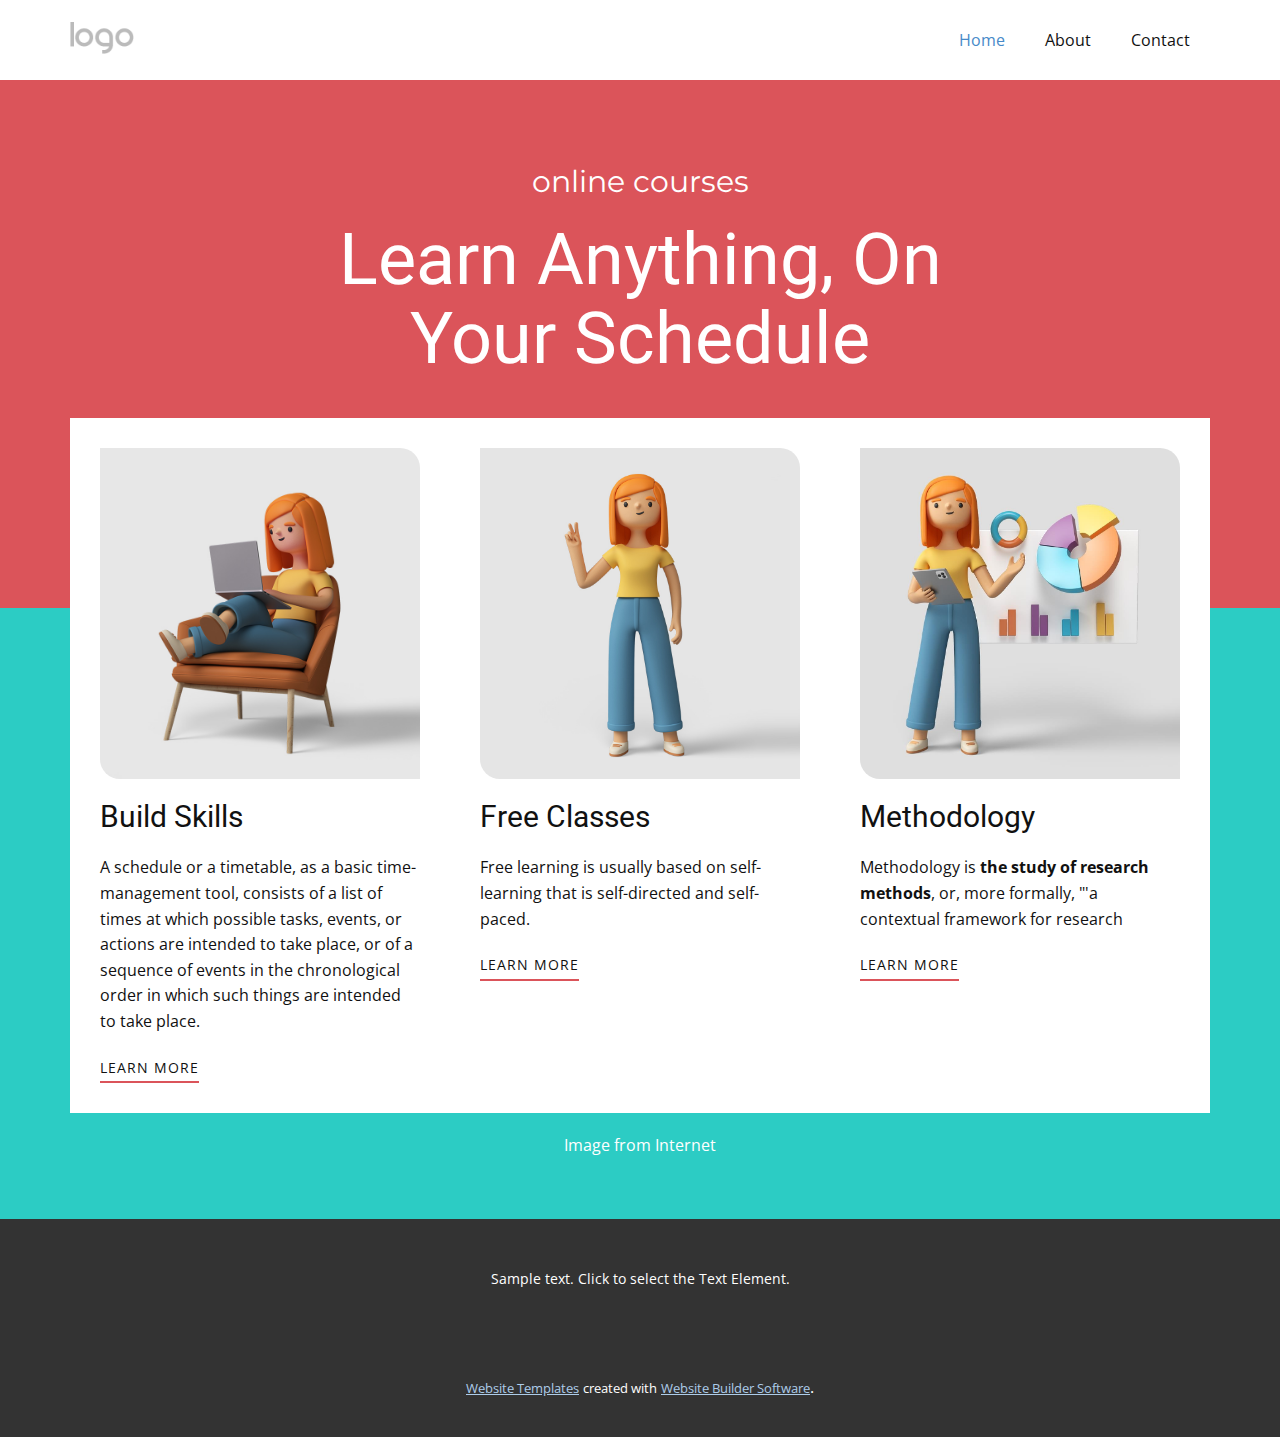
<file: index.html>
<!DOCTYPE html>
<html style="font-size: 16px;" lang="en"><head>
    <meta name="viewport" content="width=device-width, initial-scale=1.0">
    <meta charset="utf-8">
    <meta name="keywords" content="​Learn Anything, On Your Schedule, INTUITIVE">
    <meta name="description" content="">
    <title>Home</title>
    <link rel="stylesheet" href="nicepage.css" media="screen">
<link rel="stylesheet" href="Home.css" media="screen">
    <script class="u-script" type="text/javascript" src="jquery.js" defer=""></script>
    <script class="u-script" type="text/javascript" src="nicepage.js" defer=""></script>
    <meta name="generator" content="Nicepage 4.14.1, nicepage.com">
    <link id="u-theme-google-font" rel="stylesheet" href="https://fonts.googleapis.com/css?family=Roboto:100,100i,300,300i,400,400i,500,500i,700,700i,900,900i|Open+Sans:300,300i,400,400i,500,500i,600,600i,700,700i,800,800i">
    <link id="u-page-google-font" rel="stylesheet" href="https://fonts.googleapis.com/css?family=Montserrat:100,100i,200,200i,300,300i,400,400i,500,500i,600,600i,700,700i,800,800i,900,900i">
    
    
    <script type="application/ld+json">{
		"@context": "http://schema.org",
		"@type": "Organization",
		"name": "",
		"logo": "images/default-logo.png"
}</script>
    <meta name="theme-color" content="#478ac9">
    <meta property="og:title" content="Home">
    <meta property="og:type" content="website">
  </head>
  <body data-home-page="Home.html" data-home-page-title="Home" class="u-body u-xl-mode" data-lang="en"><header class="u-clearfix u-header u-header" id="sec-cbf8"><div class="u-clearfix u-sheet u-valign-middle u-sheet-1">
        <a href="https://nicepage.com" class="u-image u-logo u-image-1">
          <img src="images/default-logo.png" class="u-logo-image u-logo-image-1">
        </a>
        <nav class="u-menu u-menu-dropdown u-offcanvas u-menu-1">
          <div class="menu-collapse" style="font-size: 1rem; letter-spacing: 0px;">
            <a class="u-button-style u-custom-left-right-menu-spacing u-custom-padding-bottom u-custom-top-bottom-menu-spacing u-nav-link u-text-active-palette-1-base u-text-hover-palette-2-base" href="#">
              <svg class="u-svg-link" viewBox="0 0 24 24"><use xmlns:xlink="http://www.w3.org/1999/xlink" xlink:href="#menu-hamburger"></use></svg>
              <svg class="u-svg-content" version="1.1" id="menu-hamburger" viewBox="0 0 16 16" x="0px" y="0px" xmlns:xlink="http://www.w3.org/1999/xlink" xmlns="http://www.w3.org/2000/svg"><g><rect y="1" width="16" height="2"></rect><rect y="7" width="16" height="2"></rect><rect y="13" width="16" height="2"></rect>
</g></svg>
            </a>
          </div>
          <div class="u-nav-container">
            <ul class="u-nav u-unstyled u-nav-1"><li class="u-nav-item"><a class="u-button-style u-nav-link u-text-active-palette-1-base u-text-hover-palette-2-base" href="Home.html" style="padding: 10px 20px;">Home</a>
</li><li class="u-nav-item"><a class="u-button-style u-nav-link u-text-active-palette-1-base u-text-hover-palette-2-base" href="About.html" style="padding: 10px 20px;">About</a>
</li><li class="u-nav-item"><a class="u-button-style u-nav-link u-text-active-palette-1-base u-text-hover-palette-2-base" href="Contact.html" style="padding: 10px 20px;">Contact</a>
</li></ul>
          </div>
          <div class="u-nav-container-collapse">
            <div class="u-black u-container-style u-inner-container-layout u-opacity u-opacity-95 u-sidenav">
              <div class="u-inner-container-layout u-sidenav-overflow">
                <div class="u-menu-close"></div>
                <ul class="u-align-center u-nav u-popupmenu-items u-unstyled u-nav-2"><li class="u-nav-item"><a class="u-button-style u-nav-link" href="Home.html">Home</a>
</li><li class="u-nav-item"><a class="u-button-style u-nav-link" href="About.html">About</a>
</li><li class="u-nav-item"><a class="u-button-style u-nav-link" href="Contact.html">Contact</a>
</li></ul>
              </div>
            </div>
            <div class="u-black u-menu-overlay u-opacity u-opacity-70"></div>
          </div>
        </nav>
      </div></header>
    <section class="u-align-center u-clearfix u-palette-4-base u-valign-top-sm u-valign-top-xs u-section-1" id="carousel_91eb">
      <div class="u-expanded-width u-palette-2-base u-shape u-shape-rectangle u-shape-1"></div>
      <h5 class="u-custom-font u-font-montserrat u-text u-text-1">online courses</h5>
      <h1 class="u-text u-text-2"> Learn Anything, On Your Schedule</h1>
      <div class="u-list u-list-1">
        <div class="u-repeater u-repeater-1">
          <div class="u-container-style u-list-item u-repeater-item u-white u-list-item-1">
            <div class="u-container-layout u-similar-container u-container-layout-1">
              <img alt="" class="u-bottom-left-radius-20 u-expanded-width u-image u-image-round u-top-right-radius-20 u-image-1" data-image-width="800" data-image-height="800" src="images/bn.jpg">
              <h3 class="u-text u-text-default u-text-3">Build Skills</h3>
              <p class="u-text u-text-4"> A schedule or a timetable, as a basic time-management tool, consists of a list of times at which possible tasks, events, or actions are intended to take place, or of a sequence of events in the chronological order in which such things are intended to take place.</p>
              <a href="https://nicepage.com/html-templates" class="u-active-none u-border-2 u-border-active-black u-border-hover-black u-border-palette-2-base u-btn u-button-style u-hover-none u-none u-text-body-color u-btn-1">learn more</a>
            </div>
          </div>
          <div class="u-container-style u-list-item u-repeater-item u-white u-list-item-2">
            <div class="u-container-layout u-similar-container u-container-layout-2">
              <img alt="" class="u-bottom-left-radius-20 u-expanded-width u-image u-image-round u-top-right-radius-20 u-image-2" data-image-width="1200" data-image-height="1002" src="images/kj.jpg">
              <h3 class="u-text u-text-default u-text-5">Free Classes</h3>
              <p class="u-text u-text-6"> Free learning is usually based on self-learning that is self-directed and self-paced.</p>
              <a href="https://nicepage.com/k/apple-website-templates" class="u-active-none u-border-2 u-border-active-black u-border-hover-black u-border-palette-2-base u-btn u-button-style u-hover-none u-none u-text-body-color u-btn-2">learn more</a>
            </div>
          </div>
          <div class="u-container-style u-list-item u-repeater-item u-white u-list-item-3">
            <div class="u-container-layout u-similar-container u-container-layout-3">
              <img alt="" class="u-bottom-left-radius-20 u-expanded-width u-image u-image-round u-top-right-radius-20 u-image-3" data-image-width="1080" data-image-height="1080" src="images/nn.jpg">
              <h3 class="u-text u-text-default u-text-7"> Methodology</h3>
              <p class="u-text u-text-8"> Methodology is&nbsp;<b>the study of research methods</b>, or, more formally, "'a contextual framework for research
              </p>
              <a href="https://nicepage.com/k/interactive-website-templates" class="u-active-none u-border-2 u-border-active-black u-border-hover-black u-border-palette-2-base u-btn u-button-style u-hover-none u-none u-text-body-color u-btn-3">learn more</a>
            </div>
          </div>
        </div>
      </div>
      <p class="u-custom-font u-text u-text-font u-text-9">Image from Internet</p>
    </section>
    
    
    <footer class="u-align-center u-clearfix u-footer u-grey-80 u-footer" id="sec-f2af"><div class="u-clearfix u-sheet u-sheet-1">
        <p class="u-small-text u-text u-text-variant u-text-1">Sample text. Click to select the Text Element.</p>
      </div></footer>
    <section class="u-backlink u-clearfix u-grey-80">
      <a class="u-link" href="https://nicepage.com/website-templates" target="_blank">
        <span>Website Templates</span>
      </a>
      <p class="u-text">
        <span>created with</span>
      </p>
      <a class="u-link" href="" target="_blank">
        <span>Website Builder Software</span>
      </a>. 
    </section>
  
</body></html>
</file>
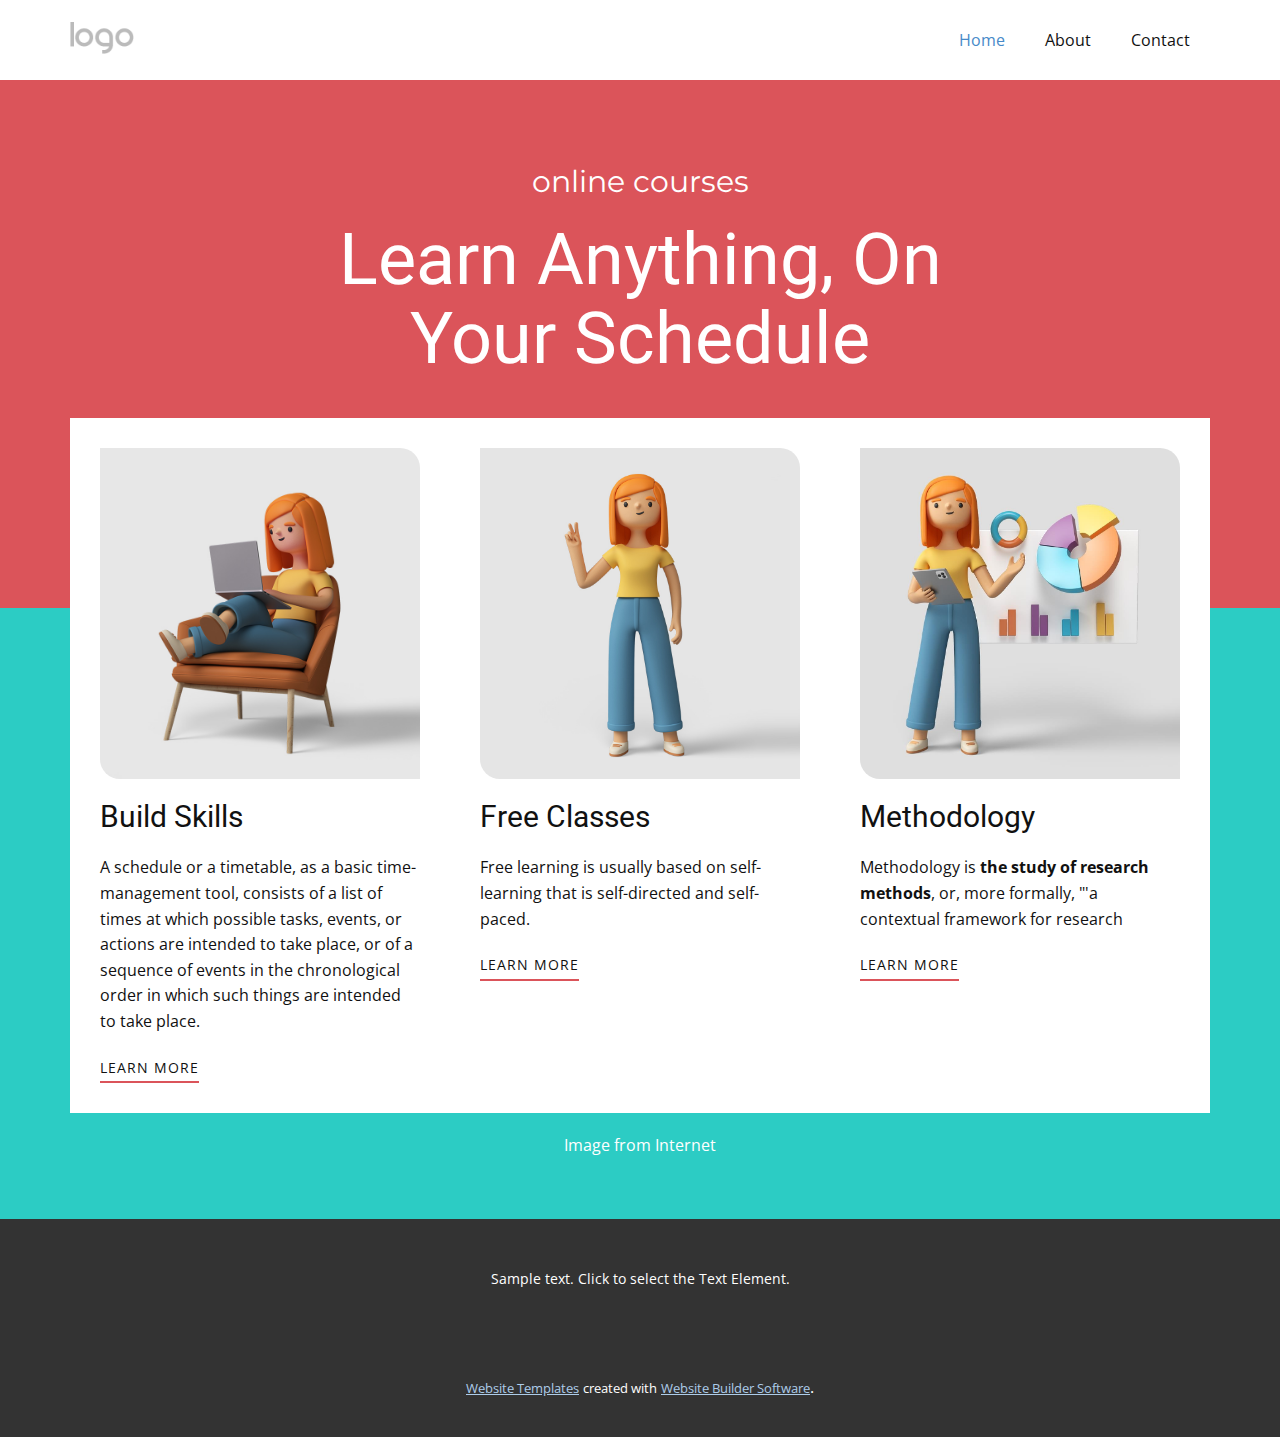
<file: Home.html>
<!DOCTYPE html>
<html style="font-size: 16px;" lang="en"><head>
    <meta name="viewport" content="width=device-width, initial-scale=1.0">
    <meta charset="utf-8">
    <meta name="keywords" content="​Learn Anything, On Your Schedule, INTUITIVE">
    <meta name="description" content="">
    <title>Home</title>
    <link rel="stylesheet" href="nicepage.css" media="screen">
<link rel="stylesheet" href="Home.css" media="screen">
    <script class="u-script" type="text/javascript" src="jquery.js" defer=""></script>
    <script class="u-script" type="text/javascript" src="nicepage.js" defer=""></script>
    <meta name="generator" content="Nicepage 4.14.1, nicepage.com">
    <link id="u-theme-google-font" rel="stylesheet" href="https://fonts.googleapis.com/css?family=Roboto:100,100i,300,300i,400,400i,500,500i,700,700i,900,900i|Open+Sans:300,300i,400,400i,500,500i,600,600i,700,700i,800,800i">
    <link id="u-page-google-font" rel="stylesheet" href="https://fonts.googleapis.com/css?family=Montserrat:100,100i,200,200i,300,300i,400,400i,500,500i,600,600i,700,700i,800,800i,900,900i">
    
    
    <script type="application/ld+json">{
		"@context": "http://schema.org",
		"@type": "Organization",
		"name": "",
		"logo": "images/default-logo.png"
}</script>
    <meta name="theme-color" content="#478ac9">
    <meta property="og:title" content="Home">
    <meta property="og:type" content="website">
  </head>
  <body class="u-body u-xl-mode" data-lang="en"><header class="u-clearfix u-header u-header" id="sec-cbf8"><div class="u-clearfix u-sheet u-valign-middle u-sheet-1">
        <a href="https://nicepage.com" class="u-image u-logo u-image-1">
          <img src="images/default-logo.png" class="u-logo-image u-logo-image-1">
        </a>
        <nav class="u-menu u-menu-dropdown u-offcanvas u-menu-1">
          <div class="menu-collapse" style="font-size: 1rem; letter-spacing: 0px;">
            <a class="u-button-style u-custom-left-right-menu-spacing u-custom-padding-bottom u-custom-top-bottom-menu-spacing u-nav-link u-text-active-palette-1-base u-text-hover-palette-2-base" href="#">
              <svg class="u-svg-link" viewBox="0 0 24 24"><use xmlns:xlink="http://www.w3.org/1999/xlink" xlink:href="#menu-hamburger"></use></svg>
              <svg class="u-svg-content" version="1.1" id="menu-hamburger" viewBox="0 0 16 16" x="0px" y="0px" xmlns:xlink="http://www.w3.org/1999/xlink" xmlns="http://www.w3.org/2000/svg"><g><rect y="1" width="16" height="2"></rect><rect y="7" width="16" height="2"></rect><rect y="13" width="16" height="2"></rect>
</g></svg>
            </a>
          </div>
          <div class="u-nav-container">
            <ul class="u-nav u-unstyled u-nav-1"><li class="u-nav-item"><a class="u-button-style u-nav-link u-text-active-palette-1-base u-text-hover-palette-2-base" href="Home.html" style="padding: 10px 20px;">Home</a>
</li><li class="u-nav-item"><a class="u-button-style u-nav-link u-text-active-palette-1-base u-text-hover-palette-2-base" href="About.html" style="padding: 10px 20px;">About</a>
</li><li class="u-nav-item"><a class="u-button-style u-nav-link u-text-active-palette-1-base u-text-hover-palette-2-base" href="Contact.html" style="padding: 10px 20px;">Contact</a>
</li></ul>
          </div>
          <div class="u-nav-container-collapse">
            <div class="u-black u-container-style u-inner-container-layout u-opacity u-opacity-95 u-sidenav">
              <div class="u-inner-container-layout u-sidenav-overflow">
                <div class="u-menu-close"></div>
                <ul class="u-align-center u-nav u-popupmenu-items u-unstyled u-nav-2"><li class="u-nav-item"><a class="u-button-style u-nav-link" href="Home.html">Home</a>
</li><li class="u-nav-item"><a class="u-button-style u-nav-link" href="About.html">About</a>
</li><li class="u-nav-item"><a class="u-button-style u-nav-link" href="Contact.html">Contact</a>
</li></ul>
              </div>
            </div>
            <div class="u-black u-menu-overlay u-opacity u-opacity-70"></div>
          </div>
        </nav>
      </div></header>
    <section class="u-align-center u-clearfix u-palette-4-base u-valign-top-sm u-valign-top-xs u-section-1" id="carousel_91eb">
      <div class="u-expanded-width u-palette-2-base u-shape u-shape-rectangle u-shape-1"></div>
      <h5 class="u-custom-font u-font-montserrat u-text u-text-1">online courses</h5>
      <h1 class="u-text u-text-2"> Learn Anything, On Your Schedule</h1>
      <div class="u-list u-list-1">
        <div class="u-repeater u-repeater-1">
          <div class="u-container-style u-list-item u-repeater-item u-white u-list-item-1">
            <div class="u-container-layout u-similar-container u-container-layout-1">
              <img alt="" class="u-bottom-left-radius-20 u-expanded-width u-image u-image-round u-top-right-radius-20 u-image-1" data-image-width="800" data-image-height="800" src="images/bn.jpg">
              <h3 class="u-text u-text-default u-text-3">Build Skills</h3>
              <p class="u-text u-text-4"> A schedule or a timetable, as a basic time-management tool, consists of a list of times at which possible tasks, events, or actions are intended to take place, or of a sequence of events in the chronological order in which such things are intended to take place.</p>
              <a href="https://nicepage.com/html-templates" class="u-active-none u-border-2 u-border-active-black u-border-hover-black u-border-palette-2-base u-btn u-button-style u-hover-none u-none u-text-body-color u-btn-1">learn more</a>
            </div>
          </div>
          <div class="u-container-style u-list-item u-repeater-item u-white u-list-item-2">
            <div class="u-container-layout u-similar-container u-container-layout-2">
              <img alt="" class="u-bottom-left-radius-20 u-expanded-width u-image u-image-round u-top-right-radius-20 u-image-2" data-image-width="1200" data-image-height="1002" src="images/kj.jpg">
              <h3 class="u-text u-text-default u-text-5">Free Classes</h3>
              <p class="u-text u-text-6"> Free learning is usually based on self-learning that is self-directed and self-paced.</p>
              <a href="https://nicepage.com/k/apple-website-templates" class="u-active-none u-border-2 u-border-active-black u-border-hover-black u-border-palette-2-base u-btn u-button-style u-hover-none u-none u-text-body-color u-btn-2">learn more</a>
            </div>
          </div>
          <div class="u-container-style u-list-item u-repeater-item u-white u-list-item-3">
            <div class="u-container-layout u-similar-container u-container-layout-3">
              <img alt="" class="u-bottom-left-radius-20 u-expanded-width u-image u-image-round u-top-right-radius-20 u-image-3" data-image-width="1080" data-image-height="1080" src="images/nn.jpg">
              <h3 class="u-text u-text-default u-text-7"> Methodology</h3>
              <p class="u-text u-text-8"> Methodology is&nbsp;<b>the study of research methods</b>, or, more formally, "'a contextual framework for research
              </p>
              <a href="https://nicepage.com/k/interactive-website-templates" class="u-active-none u-border-2 u-border-active-black u-border-hover-black u-border-palette-2-base u-btn u-button-style u-hover-none u-none u-text-body-color u-btn-3">learn more</a>
            </div>
          </div>
        </div>
      </div>
      <p class="u-custom-font u-text u-text-font u-text-9">Image from Internet</p>
    </section>
    
    
    <footer class="u-align-center u-clearfix u-footer u-grey-80 u-footer" id="sec-f2af"><div class="u-clearfix u-sheet u-sheet-1">
        <p class="u-small-text u-text u-text-variant u-text-1">Sample text. Click to select the Text Element.</p>
      </div></footer>
    <section class="u-backlink u-clearfix u-grey-80">
      <a class="u-link" href="https://nicepage.com/website-templates" target="_blank">
        <span>Website Templates</span>
      </a>
      <p class="u-text">
        <span>created with</span>
      </p>
      <a class="u-link" href="" target="_blank">
        <span>Website Builder Software</span>
      </a>. 
    </section>
  
</body></html>
</file>
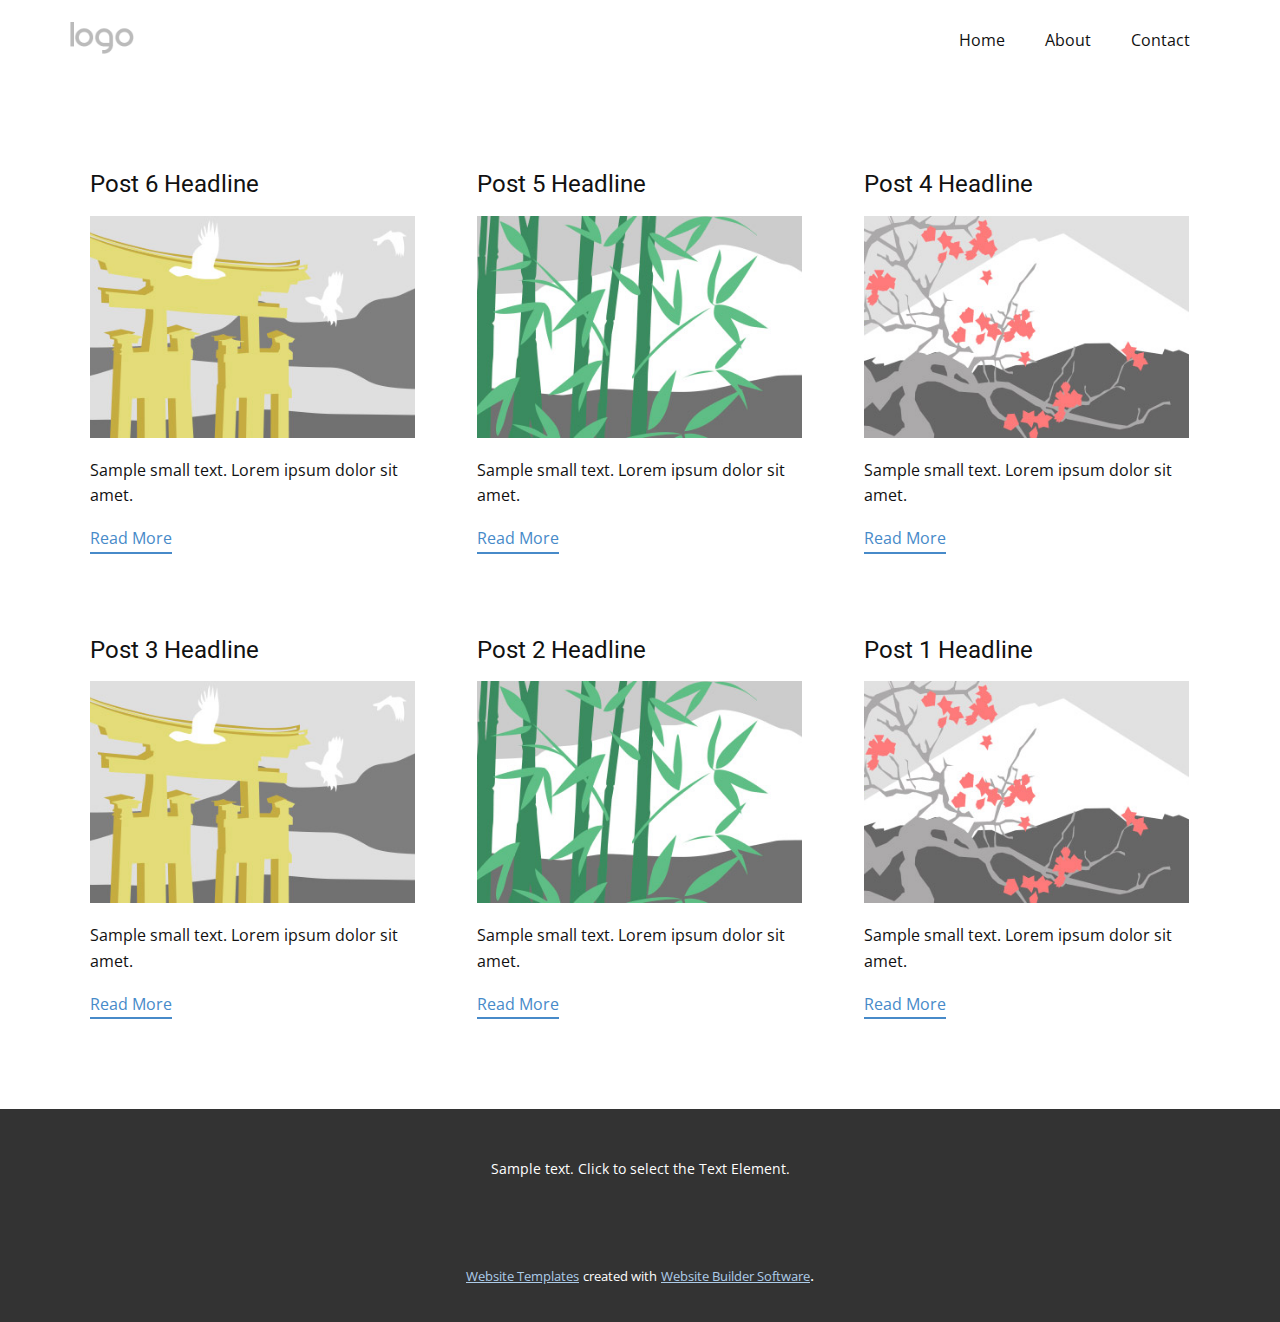
<file: blog/blog.html>
<html style="font-size: 16px;" lang="en"><head>
    <meta name="viewport" content="width=device-width, initial-scale=1.0">
    <meta charset="utf-8">
    <meta name="keywords" content="">
    <meta name="description" content="">
    <title>Blog Template</title>
    <link rel="stylesheet" href="../nicepage.css" media="screen">
<link rel="stylesheet" href="../Blog-Template.css" media="screen">
    <script class="u-script" type="text/javascript" src="../jquery.js" defer=""></script>
    <script class="u-script" type="text/javascript" src="../nicepage.js" defer=""></script>
    <meta name="generator" content="Nicepage 4.14.1, nicepage.com">
    <link id="u-theme-google-font" rel="stylesheet" href="https://fonts.googleapis.com/css?family=Roboto:100,100i,300,300i,400,400i,500,500i,700,700i,900,900i|Open+Sans:300,300i,400,400i,500,500i,600,600i,700,700i,800,800i">
    
    
    <script type="application/ld+json">{
		"@context": "http://schema.org",
		"@type": "Organization",
		"name": "",
		"logo": "images/default-logo.png"
}</script>
    <meta name="theme-color" content="#478ac9">
  </head>
  <body class="u-body u-xl-mode" data-lang="en"><header class="u-clearfix u-header u-header" id="sec-cbf8"><div class="u-clearfix u-sheet u-valign-middle u-sheet-1">
        <a href="https://nicepage.com" class="u-image u-logo u-image-1">
          <img src="../images/default-logo.png" class="u-logo-image u-logo-image-1">
        </a>
        <nav class="u-menu u-menu-dropdown u-offcanvas u-menu-1">
          <div class="menu-collapse" style="font-size: 1rem; letter-spacing: 0px;">
            <a class="u-button-style u-custom-left-right-menu-spacing u-custom-padding-bottom u-custom-top-bottom-menu-spacing u-nav-link u-text-active-palette-1-base u-text-hover-palette-2-base" href="#">
              <svg class="u-svg-link" viewBox="0 0 24 24"><use xmlns:xlink="http://www.w3.org/1999/xlink" xlink:href="#menu-hamburger"></use></svg>
              <svg class="u-svg-content" version="1.1" id="menu-hamburger" viewBox="0 0 16 16" x="0px" y="0px" xmlns:xlink="http://www.w3.org/1999/xlink" xmlns="http://www.w3.org/2000/svg"><g><rect y="1" width="16" height="2"></rect><rect y="7" width="16" height="2"></rect><rect y="13" width="16" height="2"></rect>
</g></svg>
            </a>
          </div>
          <div class="u-nav-container">
            <ul class="u-nav u-unstyled u-nav-1"><li class="u-nav-item"><a class="u-button-style u-nav-link u-text-active-palette-1-base u-text-hover-palette-2-base" href="../Home.html" style="padding: 10px 20px;">Home</a>
</li><li class="u-nav-item"><a class="u-button-style u-nav-link u-text-active-palette-1-base u-text-hover-palette-2-base" href="../About.html" style="padding: 10px 20px;">About</a>
</li><li class="u-nav-item"><a class="u-button-style u-nav-link u-text-active-palette-1-base u-text-hover-palette-2-base" href="../Contact.html" style="padding: 10px 20px;">Contact</a>
</li></ul>
          </div>
          <div class="u-nav-container-collapse">
            <div class="u-black u-container-style u-inner-container-layout u-opacity u-opacity-95 u-sidenav">
              <div class="u-inner-container-layout u-sidenav-overflow">
                <div class="u-menu-close"></div>
                <ul class="u-align-center u-nav u-popupmenu-items u-unstyled u-nav-2"><li class="u-nav-item"><a class="u-button-style u-nav-link" href="../Home.html">Home</a>
</li><li class="u-nav-item"><a class="u-button-style u-nav-link" href="../About.html">About</a>
</li><li class="u-nav-item"><a class="u-button-style u-nav-link" href="../Contact.html">Contact</a>
</li></ul>
              </div>
            </div>
            <div class="u-black u-menu-overlay u-opacity u-opacity-70"></div>
          </div>
        </nav>
      </div></header>
    <section class="u-clearfix u-section-1" id="sec-89d0">
      <div class="u-clearfix u-sheet u-valign-middle u-sheet-1"><!--blog--><!--blog_options_json--><!--{"type":"Recent","source":"","tags":"","count":""}--><!--/blog_options_json-->
        <div class="u-blog u-expanded-width u-repeater u-repeater-1"><!--blog_post-->
          <div class="u-blog-post u-container-style u-repeater-item u-white u-repeater-item-1">
            <div class="u-container-layout u-similar-container u-valign-top u-container-layout-1"><!--blog_post_header-->
              <h4 class="u-blog-control u-text u-text-1">
                <a class="u-post-header-link" href="../blog/post-5.html">Post 6 Headline</a>
              </h4><!--/blog_post_header--><!--blog_post_image-->
              <a class="u-post-header-link" href="../blog/post-5.html"><img alt="" class="u-blog-control u-expanded-width u-image u-image-default u-image-1" src="[data-uri]"></a><!--/blog_post_image--><!--blog_post_content-->
              <div class="u-blog-control u-post-content u-text u-text-2 fr-view">Sample small text. Lorem ipsum dolor sit amet.</div><!--/blog_post_content--><!--blog_post_readmore-->
              <a href="../blog/post-5.html" class="u-blog-control u-border-2 u-border-palette-1-base u-btn u-btn-rectangle u-button-style u-none u-btn-1"><!--blog_post_readmore_content--><!--options_json--><!--{"content":"","defaultValue":"Read More"}--><!--/options_json-->Read More<!--/blog_post_readmore_content--></a><!--/blog_post_readmore-->
            </div>
          </div><div class="u-blog-post u-container-style u-repeater-item u-video-cover u-white">
            <div class="u-container-layout u-similar-container u-valign-top u-container-layout-2"><!--blog_post_header-->
              <h4 class="u-blog-control u-text u-text-3">
                <a class="u-post-header-link" href="../blog/post-4.html">Post 5 Headline</a>
              </h4><!--/blog_post_header--><!--blog_post_image-->
              <a class="u-post-header-link" href="../blog/post-4.html"><img alt="" class="u-blog-control u-expanded-width u-image u-image-default u-image-2" src="[data-uri]"></a><!--/blog_post_image--><!--blog_post_content-->
              <div class="u-blog-control u-post-content u-text u-text-4 fr-view">Sample small text. Lorem ipsum dolor sit amet.</div><!--/blog_post_content--><!--blog_post_readmore-->
              <a href="../blog/post-4.html" class="u-blog-control u-border-2 u-border-palette-1-base u-btn u-btn-rectangle u-button-style u-none u-btn-2"><!--blog_post_readmore_content--><!--options_json--><!--{"content":"","defaultValue":"Read More"}--><!--/options_json-->Read More<!--/blog_post_readmore_content--></a><!--/blog_post_readmore-->
            </div>
          </div><div class="u-blog-post u-container-style u-repeater-item u-video-cover u-white">
            <div class="u-container-layout u-similar-container u-valign-top u-container-layout-3"><!--blog_post_header-->
              <h4 class="u-blog-control u-text u-text-5">
                <a class="u-post-header-link" href="../blog/post-3.html">Post 4 Headline</a>
              </h4><!--/blog_post_header--><!--blog_post_image-->
              <a class="u-post-header-link" href="../blog/post-3.html"><img alt="" class="u-blog-control u-expanded-width u-image u-image-default u-image-3" src="[data-uri]"></a><!--/blog_post_image--><!--blog_post_content-->
              <div class="u-blog-control u-post-content u-text u-text-6 fr-view">Sample small text. Lorem ipsum dolor sit amet.</div><!--/blog_post_content--><!--blog_post_readmore-->
              <a href="../blog/post-3.html" class="u-blog-control u-border-2 u-border-palette-1-base u-btn u-btn-rectangle u-button-style u-none u-btn-3"><!--blog_post_readmore_content--><!--options_json--><!--{"content":"","defaultValue":"Read More"}--><!--/options_json-->Read More<!--/blog_post_readmore_content--></a><!--/blog_post_readmore-->
            </div>
          </div><div class="u-blog-post u-container-style u-repeater-item u-white u-repeater-item-1">
            <div class="u-container-layout u-similar-container u-valign-top u-container-layout-1"><!--blog_post_header-->
              <h4 class="u-blog-control u-text u-text-1">
                <a class="u-post-header-link" href="../blog/post-2.html">Post 3 Headline</a>
              </h4><!--/blog_post_header--><!--blog_post_image-->
              <a class="u-post-header-link" href="../blog/post-2.html"><img alt="" class="u-blog-control u-expanded-width u-image u-image-default u-image-1" src="[data-uri]"></a><!--/blog_post_image--><!--blog_post_content-->
              <div class="u-blog-control u-post-content u-text u-text-2 fr-view">Sample small text. Lorem ipsum dolor sit amet.</div><!--/blog_post_content--><!--blog_post_readmore-->
              <a href="../blog/post-2.html" class="u-blog-control u-border-2 u-border-palette-1-base u-btn u-btn-rectangle u-button-style u-none u-btn-1"><!--blog_post_readmore_content--><!--options_json--><!--{"content":"","defaultValue":"Read More"}--><!--/options_json-->Read More<!--/blog_post_readmore_content--></a><!--/blog_post_readmore-->
            </div>
          </div><div class="u-blog-post u-container-style u-repeater-item u-video-cover u-white">
            <div class="u-container-layout u-similar-container u-valign-top u-container-layout-2"><!--blog_post_header-->
              <h4 class="u-blog-control u-text u-text-3">
                <a class="u-post-header-link" href="../blog/post-1.html">Post 2 Headline</a>
              </h4><!--/blog_post_header--><!--blog_post_image-->
              <a class="u-post-header-link" href="../blog/post-1.html"><img alt="" class="u-blog-control u-expanded-width u-image u-image-default u-image-2" src="[data-uri]"></a><!--/blog_post_image--><!--blog_post_content-->
              <div class="u-blog-control u-post-content u-text u-text-4 fr-view">Sample small text. Lorem ipsum dolor sit amet.</div><!--/blog_post_content--><!--blog_post_readmore-->
              <a href="../blog/post-1.html" class="u-blog-control u-border-2 u-border-palette-1-base u-btn u-btn-rectangle u-button-style u-none u-btn-2"><!--blog_post_readmore_content--><!--options_json--><!--{"content":"","defaultValue":"Read More"}--><!--/options_json-->Read More<!--/blog_post_readmore_content--></a><!--/blog_post_readmore-->
            </div>
          </div><div class="u-blog-post u-container-style u-repeater-item u-video-cover u-white">
            <div class="u-container-layout u-similar-container u-valign-top u-container-layout-3"><!--blog_post_header-->
              <h4 class="u-blog-control u-text u-text-5">
                <a class="u-post-header-link" href="../blog/post.html">Post 1 Headline</a>
              </h4><!--/blog_post_header--><!--blog_post_image-->
              <a class="u-post-header-link" href="../blog/post.html"><img alt="" class="u-blog-control u-expanded-width u-image u-image-default u-image-3" src="[data-uri]"></a><!--/blog_post_image--><!--blog_post_content-->
              <div class="u-blog-control u-post-content u-text u-text-6 fr-view">Sample small text. Lorem ipsum dolor sit amet.</div><!--/blog_post_content--><!--blog_post_readmore-->
              <a href="../blog/post.html" class="u-blog-control u-border-2 u-border-palette-1-base u-btn u-btn-rectangle u-button-style u-none u-btn-3"><!--blog_post_readmore_content--><!--options_json--><!--{"content":"","defaultValue":"Read More"}--><!--/options_json-->Read More<!--/blog_post_readmore_content--></a><!--/blog_post_readmore-->
            </div>
          </div><!--/blog_post--><!--blog_post-->
          <!--/blog_post--><!--blog_post-->
          <!--/blog_post-->
        </div><!--/blog-->
      </div>
    </section>
    
    
    <footer class="u-align-center u-clearfix u-footer u-grey-80 u-footer" id="sec-f2af"><div class="u-clearfix u-sheet u-sheet-1">
        <p class="u-small-text u-text u-text-variant u-text-1">Sample text. Click to select the Text Element.</p>
      </div></footer>
    <section class="u-backlink u-clearfix u-grey-80">
      <a class="u-link" href="https://nicepage.com/website-templates" target="_blank">
        <span>Website Templates</span>
      </a>
      <p class="u-text">
        <span>created with</span>
      </p>
      <a class="u-link" href="" target="_blank">
        <span>Website Builder Software</span>
      </a>. 
    </section>
  
</body></html>
</file>
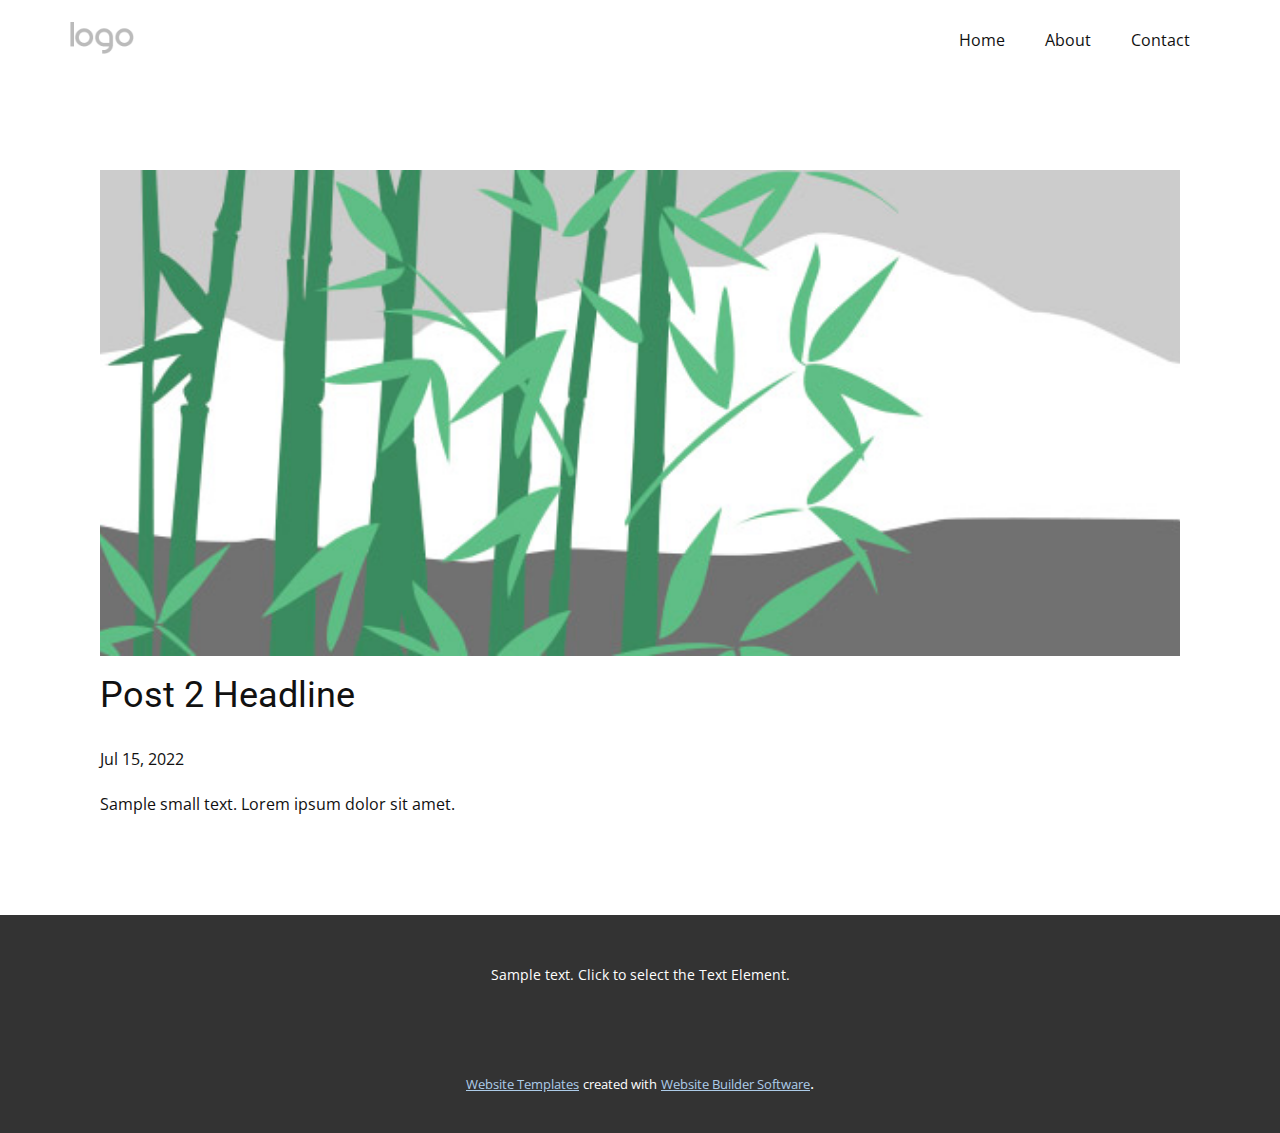
<file: blog/post-1.html>
<!doctype html>
<html style="font-size: 16px;" lang="en"><head>
    <meta name="viewport" content="width=device-width, initial-scale=1.0">
    <meta charset="utf-8">
    <meta name="keywords" content="Post 1 Headline">
    <meta name="description" content="">
    <title>Post 2 Headline</title>
    <link rel="stylesheet" href="../nicepage.css" media="screen">
<link rel="stylesheet" href="../Post-Template.css" media="screen">
    <script class="u-script" type="text/javascript" src="../jquery.js" defer=""></script>
    <script class="u-script" type="text/javascript" src="../nicepage.js" defer=""></script>
    <meta name="generator" content="Nicepage 4.14.1, nicepage.com">
    <link id="u-theme-google-font" rel="stylesheet" href="https://fonts.googleapis.com/css?family=Roboto:100,100i,300,300i,400,400i,500,500i,700,700i,900,900i|Open+Sans:300,300i,400,400i,500,500i,600,600i,700,700i,800,800i">
    
    
    <script type="application/ld+json">{
		"@context": "http://schema.org",
		"@type": "Organization",
		"name": "",
		"logo": "images/default-logo.png"
}</script>
    <meta name="theme-color" content="#478ac9">
  </head>
  <body class="u-body u-xl-mode" data-lang="en"><header class="u-clearfix u-header u-header" id="sec-cbf8"><div class="u-clearfix u-sheet u-valign-middle u-sheet-1">
        <a href="https://nicepage.com" class="u-image u-logo u-image-1">
          <img src="../images/default-logo.png" class="u-logo-image u-logo-image-1">
        </a>
        <nav class="u-menu u-menu-dropdown u-offcanvas u-menu-1">
          <div class="menu-collapse" style="font-size: 1rem; letter-spacing: 0px;">
            <a class="u-button-style u-custom-left-right-menu-spacing u-custom-padding-bottom u-custom-top-bottom-menu-spacing u-nav-link u-text-active-palette-1-base u-text-hover-palette-2-base" href="#">
              <svg class="u-svg-link" viewBox="0 0 24 24"><use xmlns:xlink="http://www.w3.org/1999/xlink" xlink:href="#menu-hamburger"></use></svg>
              <svg class="u-svg-content" version="1.1" id="menu-hamburger" viewBox="0 0 16 16" x="0px" y="0px" xmlns:xlink="http://www.w3.org/1999/xlink" xmlns="http://www.w3.org/2000/svg"><g><rect y="1" width="16" height="2"></rect><rect y="7" width="16" height="2"></rect><rect y="13" width="16" height="2"></rect>
</g></svg>
            </a>
          </div>
          <div class="u-nav-container">
            <ul class="u-nav u-unstyled u-nav-1"><li class="u-nav-item"><a class="u-button-style u-nav-link u-text-active-palette-1-base u-text-hover-palette-2-base" href="../Home.html" style="padding: 10px 20px;">Home</a>
</li><li class="u-nav-item"><a class="u-button-style u-nav-link u-text-active-palette-1-base u-text-hover-palette-2-base" href="../About.html" style="padding: 10px 20px;">About</a>
</li><li class="u-nav-item"><a class="u-button-style u-nav-link u-text-active-palette-1-base u-text-hover-palette-2-base" href="../Contact.html" style="padding: 10px 20px;">Contact</a>
</li></ul>
          </div>
          <div class="u-nav-container-collapse">
            <div class="u-black u-container-style u-inner-container-layout u-opacity u-opacity-95 u-sidenav">
              <div class="u-inner-container-layout u-sidenav-overflow">
                <div class="u-menu-close"></div>
                <ul class="u-align-center u-nav u-popupmenu-items u-unstyled u-nav-2"><li class="u-nav-item"><a class="u-button-style u-nav-link" href="../Home.html">Home</a>
</li><li class="u-nav-item"><a class="u-button-style u-nav-link" href="../About.html">About</a>
</li><li class="u-nav-item"><a class="u-button-style u-nav-link" href="../Contact.html">Contact</a>
</li></ul>
              </div>
            </div>
            <div class="u-black u-menu-overlay u-opacity u-opacity-70"></div>
          </div>
        </nav>
      </div></header>
    <section class="u-align-center u-clearfix u-section-1" id="sec-edf0">
      <div class="u-clearfix u-sheet u-valign-middle-md u-valign-middle-sm u-valign-middle-xs u-sheet-1"><!--post_details--><!--post_details_options_json--><!--{"source":""}--><!--/post_details_options_json--><!--blog_post-->
        <div class="u-container-style u-expanded-width u-post-details u-post-details-1">
          <div class="u-container-layout u-valign-middle u-container-layout-1"><!--blog_post_image-->
            <img alt="" class="u-blog-control u-expanded-width u-image u-image-default u-image-1" src="[data-uri]"><!--/blog_post_image--><!--blog_post_header-->
            <h2 class="u-blog-control u-text u-text-1">Post 2 Headline</h2><!--/blog_post_header--><!--blog_post_metadata-->
            <div class="u-blog-control u-metadata u-metadata-1"><!--blog_post_metadata_date-->
              <span class="u-meta-date u-meta-icon">Jul 15, 2022</span><!--/blog_post_metadata_date--><!--blog_post_metadata_category-->
              <!--/blog_post_metadata_category--><!--blog_post_metadata_comments-->
              <!--/blog_post_metadata_comments-->
            </div><!--/blog_post_metadata--><!--blog_post_content-->
            <div class="u-align-justify u-blog-control u-post-content u-text u-text-2 fr-view">
  Sample small text. Lorem ipsum dolor sit amet.
  </div><!--/blog_post_content-->
          </div>
        </div><!--/blog_post--><!--/post_details-->
      </div>
    </section>
    
    
    <footer class="u-align-center u-clearfix u-footer u-grey-80 u-footer" id="sec-f2af"><div class="u-clearfix u-sheet u-sheet-1">
        <p class="u-small-text u-text u-text-variant u-text-1">Sample text. Click to select the Text Element.</p>
      </div></footer>
    <section class="u-backlink u-clearfix u-grey-80">
      <a class="u-link" href="https://nicepage.com/website-templates" target="_blank">
        <span>Website Templates</span>
      </a>
      <p class="u-text">
        <span>created with</span>
      </p>
      <a class="u-link" href="" target="_blank">
        <span>Website Builder Software</span>
      </a>. 
    </section>
  
</body></html>
</file>
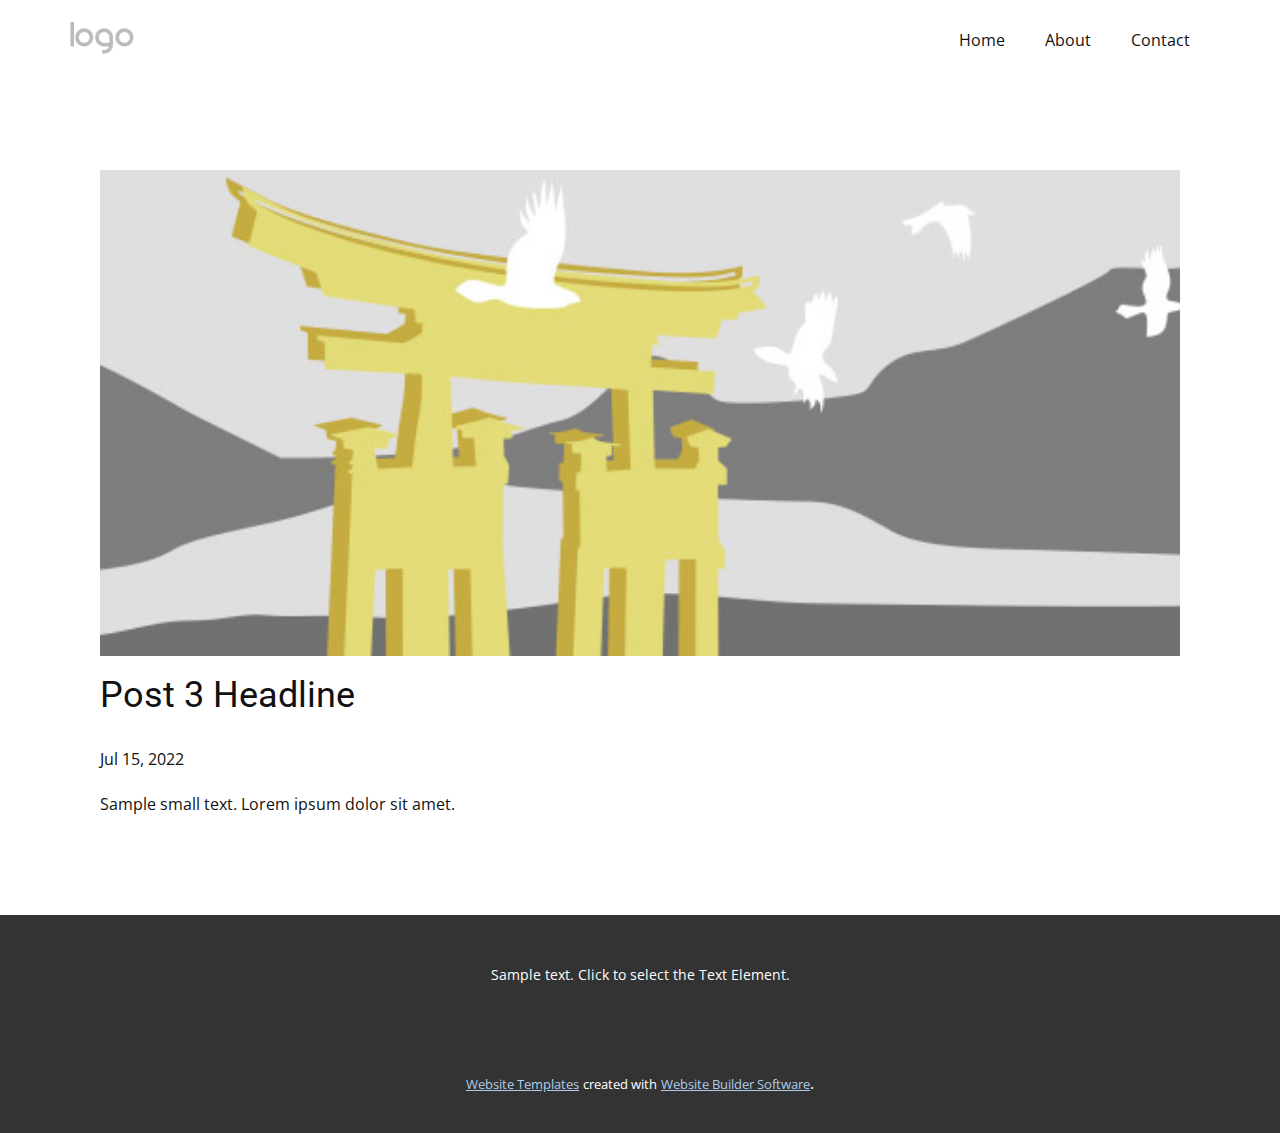
<file: blog/post-2.html>
<!doctype html>
<html style="font-size: 16px;" lang="en"><head>
    <meta name="viewport" content="width=device-width, initial-scale=1.0">
    <meta charset="utf-8">
    <meta name="keywords" content="Post 1 Headline">
    <meta name="description" content="">
    <title>Post 3 Headline</title>
    <link rel="stylesheet" href="../nicepage.css" media="screen">
<link rel="stylesheet" href="../Post-Template.css" media="screen">
    <script class="u-script" type="text/javascript" src="../jquery.js" defer=""></script>
    <script class="u-script" type="text/javascript" src="../nicepage.js" defer=""></script>
    <meta name="generator" content="Nicepage 4.14.1, nicepage.com">
    <link id="u-theme-google-font" rel="stylesheet" href="https://fonts.googleapis.com/css?family=Roboto:100,100i,300,300i,400,400i,500,500i,700,700i,900,900i|Open+Sans:300,300i,400,400i,500,500i,600,600i,700,700i,800,800i">
    
    
    <script type="application/ld+json">{
		"@context": "http://schema.org",
		"@type": "Organization",
		"name": "",
		"logo": "images/default-logo.png"
}</script>
    <meta name="theme-color" content="#478ac9">
  </head>
  <body class="u-body u-xl-mode" data-lang="en"><header class="u-clearfix u-header u-header" id="sec-cbf8"><div class="u-clearfix u-sheet u-valign-middle u-sheet-1">
        <a href="https://nicepage.com" class="u-image u-logo u-image-1">
          <img src="../images/default-logo.png" class="u-logo-image u-logo-image-1">
        </a>
        <nav class="u-menu u-menu-dropdown u-offcanvas u-menu-1">
          <div class="menu-collapse" style="font-size: 1rem; letter-spacing: 0px;">
            <a class="u-button-style u-custom-left-right-menu-spacing u-custom-padding-bottom u-custom-top-bottom-menu-spacing u-nav-link u-text-active-palette-1-base u-text-hover-palette-2-base" href="#">
              <svg class="u-svg-link" viewBox="0 0 24 24"><use xmlns:xlink="http://www.w3.org/1999/xlink" xlink:href="#menu-hamburger"></use></svg>
              <svg class="u-svg-content" version="1.1" id="menu-hamburger" viewBox="0 0 16 16" x="0px" y="0px" xmlns:xlink="http://www.w3.org/1999/xlink" xmlns="http://www.w3.org/2000/svg"><g><rect y="1" width="16" height="2"></rect><rect y="7" width="16" height="2"></rect><rect y="13" width="16" height="2"></rect>
</g></svg>
            </a>
          </div>
          <div class="u-nav-container">
            <ul class="u-nav u-unstyled u-nav-1"><li class="u-nav-item"><a class="u-button-style u-nav-link u-text-active-palette-1-base u-text-hover-palette-2-base" href="../Home.html" style="padding: 10px 20px;">Home</a>
</li><li class="u-nav-item"><a class="u-button-style u-nav-link u-text-active-palette-1-base u-text-hover-palette-2-base" href="../About.html" style="padding: 10px 20px;">About</a>
</li><li class="u-nav-item"><a class="u-button-style u-nav-link u-text-active-palette-1-base u-text-hover-palette-2-base" href="../Contact.html" style="padding: 10px 20px;">Contact</a>
</li></ul>
          </div>
          <div class="u-nav-container-collapse">
            <div class="u-black u-container-style u-inner-container-layout u-opacity u-opacity-95 u-sidenav">
              <div class="u-inner-container-layout u-sidenav-overflow">
                <div class="u-menu-close"></div>
                <ul class="u-align-center u-nav u-popupmenu-items u-unstyled u-nav-2"><li class="u-nav-item"><a class="u-button-style u-nav-link" href="../Home.html">Home</a>
</li><li class="u-nav-item"><a class="u-button-style u-nav-link" href="../About.html">About</a>
</li><li class="u-nav-item"><a class="u-button-style u-nav-link" href="../Contact.html">Contact</a>
</li></ul>
              </div>
            </div>
            <div class="u-black u-menu-overlay u-opacity u-opacity-70"></div>
          </div>
        </nav>
      </div></header>
    <section class="u-align-center u-clearfix u-section-1" id="sec-edf0">
      <div class="u-clearfix u-sheet u-valign-middle-md u-valign-middle-sm u-valign-middle-xs u-sheet-1"><!--post_details--><!--post_details_options_json--><!--{"source":""}--><!--/post_details_options_json--><!--blog_post-->
        <div class="u-container-style u-expanded-width u-post-details u-post-details-1">
          <div class="u-container-layout u-valign-middle u-container-layout-1"><!--blog_post_image-->
            <img alt="" class="u-blog-control u-expanded-width u-image u-image-default u-image-1" src="[data-uri]"><!--/blog_post_image--><!--blog_post_header-->
            <h2 class="u-blog-control u-text u-text-1">Post 3 Headline</h2><!--/blog_post_header--><!--blog_post_metadata-->
            <div class="u-blog-control u-metadata u-metadata-1"><!--blog_post_metadata_date-->
              <span class="u-meta-date u-meta-icon">Jul 15, 2022</span><!--/blog_post_metadata_date--><!--blog_post_metadata_category-->
              <!--/blog_post_metadata_category--><!--blog_post_metadata_comments-->
              <!--/blog_post_metadata_comments-->
            </div><!--/blog_post_metadata--><!--blog_post_content-->
            <div class="u-align-justify u-blog-control u-post-content u-text u-text-2 fr-view">
  Sample small text. Lorem ipsum dolor sit amet.
  </div><!--/blog_post_content-->
          </div>
        </div><!--/blog_post--><!--/post_details-->
      </div>
    </section>
    
    
    <footer class="u-align-center u-clearfix u-footer u-grey-80 u-footer" id="sec-f2af"><div class="u-clearfix u-sheet u-sheet-1">
        <p class="u-small-text u-text u-text-variant u-text-1">Sample text. Click to select the Text Element.</p>
      </div></footer>
    <section class="u-backlink u-clearfix u-grey-80">
      <a class="u-link" href="https://nicepage.com/website-templates" target="_blank">
        <span>Website Templates</span>
      </a>
      <p class="u-text">
        <span>created with</span>
      </p>
      <a class="u-link" href="" target="_blank">
        <span>Website Builder Software</span>
      </a>. 
    </section>
  
</body></html>
</file>
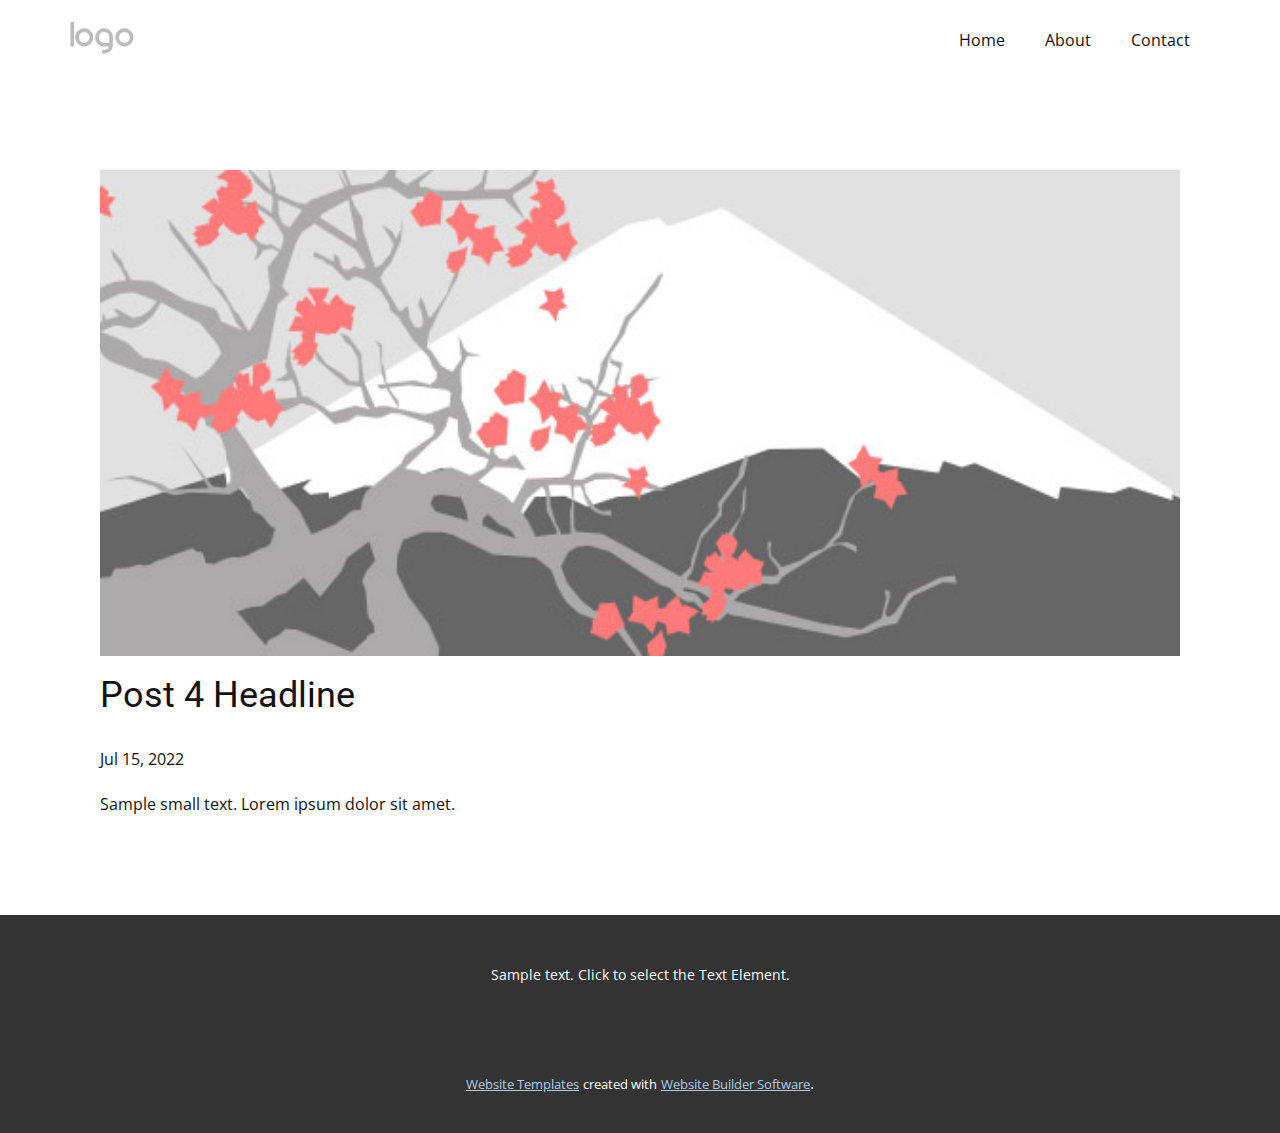
<file: blog/post-3.html>
<!doctype html>
<html style="font-size: 16px;" lang="en"><head>
    <meta name="viewport" content="width=device-width, initial-scale=1.0">
    <meta charset="utf-8">
    <meta name="keywords" content="Post 1 Headline">
    <meta name="description" content="">
    <title>Post 4 Headline</title>
    <link rel="stylesheet" href="../nicepage.css" media="screen">
<link rel="stylesheet" href="../Post-Template.css" media="screen">
    <script class="u-script" type="text/javascript" src="../jquery.js" defer=""></script>
    <script class="u-script" type="text/javascript" src="../nicepage.js" defer=""></script>
    <meta name="generator" content="Nicepage 4.14.1, nicepage.com">
    <link id="u-theme-google-font" rel="stylesheet" href="https://fonts.googleapis.com/css?family=Roboto:100,100i,300,300i,400,400i,500,500i,700,700i,900,900i|Open+Sans:300,300i,400,400i,500,500i,600,600i,700,700i,800,800i">
    
    
    <script type="application/ld+json">{
		"@context": "http://schema.org",
		"@type": "Organization",
		"name": "",
		"logo": "images/default-logo.png"
}</script>
    <meta name="theme-color" content="#478ac9">
  </head>
  <body class="u-body u-xl-mode" data-lang="en"><header class="u-clearfix u-header u-header" id="sec-cbf8"><div class="u-clearfix u-sheet u-valign-middle u-sheet-1">
        <a href="https://nicepage.com" class="u-image u-logo u-image-1">
          <img src="../images/default-logo.png" class="u-logo-image u-logo-image-1">
        </a>
        <nav class="u-menu u-menu-dropdown u-offcanvas u-menu-1">
          <div class="menu-collapse" style="font-size: 1rem; letter-spacing: 0px;">
            <a class="u-button-style u-custom-left-right-menu-spacing u-custom-padding-bottom u-custom-top-bottom-menu-spacing u-nav-link u-text-active-palette-1-base u-text-hover-palette-2-base" href="#">
              <svg class="u-svg-link" viewBox="0 0 24 24"><use xmlns:xlink="http://www.w3.org/1999/xlink" xlink:href="#menu-hamburger"></use></svg>
              <svg class="u-svg-content" version="1.1" id="menu-hamburger" viewBox="0 0 16 16" x="0px" y="0px" xmlns:xlink="http://www.w3.org/1999/xlink" xmlns="http://www.w3.org/2000/svg"><g><rect y="1" width="16" height="2"></rect><rect y="7" width="16" height="2"></rect><rect y="13" width="16" height="2"></rect>
</g></svg>
            </a>
          </div>
          <div class="u-nav-container">
            <ul class="u-nav u-unstyled u-nav-1"><li class="u-nav-item"><a class="u-button-style u-nav-link u-text-active-palette-1-base u-text-hover-palette-2-base" href="../Home.html" style="padding: 10px 20px;">Home</a>
</li><li class="u-nav-item"><a class="u-button-style u-nav-link u-text-active-palette-1-base u-text-hover-palette-2-base" href="../About.html" style="padding: 10px 20px;">About</a>
</li><li class="u-nav-item"><a class="u-button-style u-nav-link u-text-active-palette-1-base u-text-hover-palette-2-base" href="../Contact.html" style="padding: 10px 20px;">Contact</a>
</li></ul>
          </div>
          <div class="u-nav-container-collapse">
            <div class="u-black u-container-style u-inner-container-layout u-opacity u-opacity-95 u-sidenav">
              <div class="u-inner-container-layout u-sidenav-overflow">
                <div class="u-menu-close"></div>
                <ul class="u-align-center u-nav u-popupmenu-items u-unstyled u-nav-2"><li class="u-nav-item"><a class="u-button-style u-nav-link" href="../Home.html">Home</a>
</li><li class="u-nav-item"><a class="u-button-style u-nav-link" href="../About.html">About</a>
</li><li class="u-nav-item"><a class="u-button-style u-nav-link" href="../Contact.html">Contact</a>
</li></ul>
              </div>
            </div>
            <div class="u-black u-menu-overlay u-opacity u-opacity-70"></div>
          </div>
        </nav>
      </div></header>
    <section class="u-align-center u-clearfix u-section-1" id="sec-edf0">
      <div class="u-clearfix u-sheet u-valign-middle-md u-valign-middle-sm u-valign-middle-xs u-sheet-1"><!--post_details--><!--post_details_options_json--><!--{"source":""}--><!--/post_details_options_json--><!--blog_post-->
        <div class="u-container-style u-expanded-width u-post-details u-post-details-1">
          <div class="u-container-layout u-valign-middle u-container-layout-1"><!--blog_post_image-->
            <img alt="" class="u-blog-control u-expanded-width u-image u-image-default u-image-1" src="[data-uri]"><!--/blog_post_image--><!--blog_post_header-->
            <h2 class="u-blog-control u-text u-text-1">Post 4 Headline</h2><!--/blog_post_header--><!--blog_post_metadata-->
            <div class="u-blog-control u-metadata u-metadata-1"><!--blog_post_metadata_date-->
              <span class="u-meta-date u-meta-icon">Jul 15, 2022</span><!--/blog_post_metadata_date--><!--blog_post_metadata_category-->
              <!--/blog_post_metadata_category--><!--blog_post_metadata_comments-->
              <!--/blog_post_metadata_comments-->
            </div><!--/blog_post_metadata--><!--blog_post_content-->
            <div class="u-align-justify u-blog-control u-post-content u-text u-text-2 fr-view">
  Sample small text. Lorem ipsum dolor sit amet.
  </div><!--/blog_post_content-->
          </div>
        </div><!--/blog_post--><!--/post_details-->
      </div>
    </section>
    
    
    <footer class="u-align-center u-clearfix u-footer u-grey-80 u-footer" id="sec-f2af"><div class="u-clearfix u-sheet u-sheet-1">
        <p class="u-small-text u-text u-text-variant u-text-1">Sample text. Click to select the Text Element.</p>
      </div></footer>
    <section class="u-backlink u-clearfix u-grey-80">
      <a class="u-link" href="https://nicepage.com/website-templates" target="_blank">
        <span>Website Templates</span>
      </a>
      <p class="u-text">
        <span>created with</span>
      </p>
      <a class="u-link" href="" target="_blank">
        <span>Website Builder Software</span>
      </a>. 
    </section>
  
</body></html>
</file>
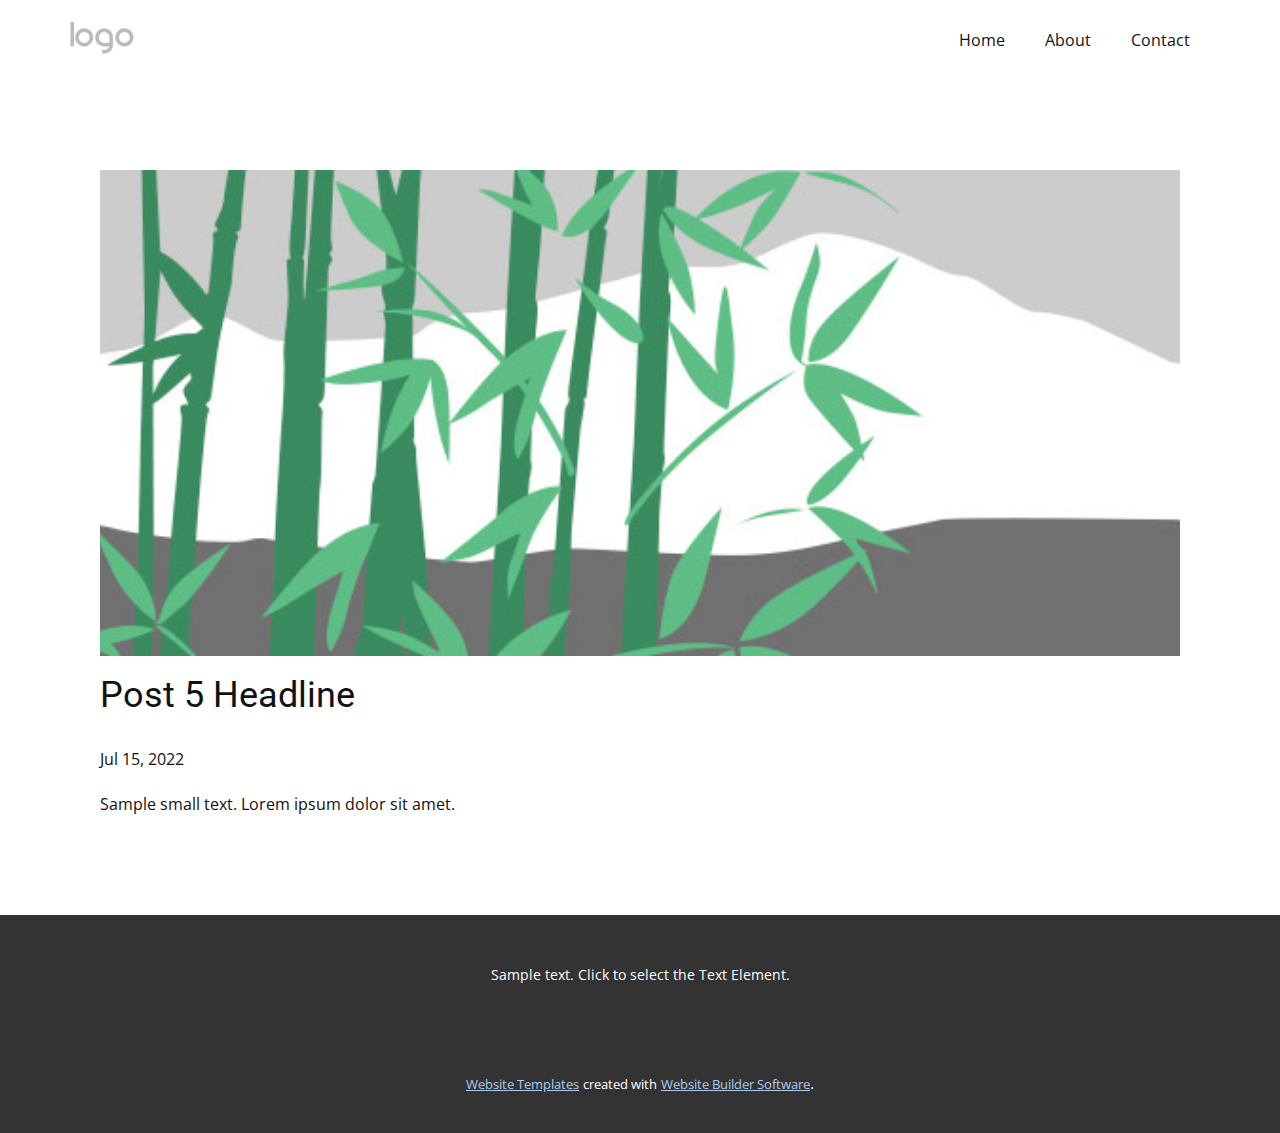
<file: blog/post-4.html>
<!doctype html>
<html style="font-size: 16px;" lang="en"><head>
    <meta name="viewport" content="width=device-width, initial-scale=1.0">
    <meta charset="utf-8">
    <meta name="keywords" content="Post 1 Headline">
    <meta name="description" content="">
    <title>Post 5 Headline</title>
    <link rel="stylesheet" href="../nicepage.css" media="screen">
<link rel="stylesheet" href="../Post-Template.css" media="screen">
    <script class="u-script" type="text/javascript" src="../jquery.js" defer=""></script>
    <script class="u-script" type="text/javascript" src="../nicepage.js" defer=""></script>
    <meta name="generator" content="Nicepage 4.14.1, nicepage.com">
    <link id="u-theme-google-font" rel="stylesheet" href="https://fonts.googleapis.com/css?family=Roboto:100,100i,300,300i,400,400i,500,500i,700,700i,900,900i|Open+Sans:300,300i,400,400i,500,500i,600,600i,700,700i,800,800i">
    
    
    <script type="application/ld+json">{
		"@context": "http://schema.org",
		"@type": "Organization",
		"name": "",
		"logo": "images/default-logo.png"
}</script>
    <meta name="theme-color" content="#478ac9">
  </head>
  <body class="u-body u-xl-mode" data-lang="en"><header class="u-clearfix u-header u-header" id="sec-cbf8"><div class="u-clearfix u-sheet u-valign-middle u-sheet-1">
        <a href="https://nicepage.com" class="u-image u-logo u-image-1">
          <img src="../images/default-logo.png" class="u-logo-image u-logo-image-1">
        </a>
        <nav class="u-menu u-menu-dropdown u-offcanvas u-menu-1">
          <div class="menu-collapse" style="font-size: 1rem; letter-spacing: 0px;">
            <a class="u-button-style u-custom-left-right-menu-spacing u-custom-padding-bottom u-custom-top-bottom-menu-spacing u-nav-link u-text-active-palette-1-base u-text-hover-palette-2-base" href="#">
              <svg class="u-svg-link" viewBox="0 0 24 24"><use xmlns:xlink="http://www.w3.org/1999/xlink" xlink:href="#menu-hamburger"></use></svg>
              <svg class="u-svg-content" version="1.1" id="menu-hamburger" viewBox="0 0 16 16" x="0px" y="0px" xmlns:xlink="http://www.w3.org/1999/xlink" xmlns="http://www.w3.org/2000/svg"><g><rect y="1" width="16" height="2"></rect><rect y="7" width="16" height="2"></rect><rect y="13" width="16" height="2"></rect>
</g></svg>
            </a>
          </div>
          <div class="u-nav-container">
            <ul class="u-nav u-unstyled u-nav-1"><li class="u-nav-item"><a class="u-button-style u-nav-link u-text-active-palette-1-base u-text-hover-palette-2-base" href="../Home.html" style="padding: 10px 20px;">Home</a>
</li><li class="u-nav-item"><a class="u-button-style u-nav-link u-text-active-palette-1-base u-text-hover-palette-2-base" href="../About.html" style="padding: 10px 20px;">About</a>
</li><li class="u-nav-item"><a class="u-button-style u-nav-link u-text-active-palette-1-base u-text-hover-palette-2-base" href="../Contact.html" style="padding: 10px 20px;">Contact</a>
</li></ul>
          </div>
          <div class="u-nav-container-collapse">
            <div class="u-black u-container-style u-inner-container-layout u-opacity u-opacity-95 u-sidenav">
              <div class="u-inner-container-layout u-sidenav-overflow">
                <div class="u-menu-close"></div>
                <ul class="u-align-center u-nav u-popupmenu-items u-unstyled u-nav-2"><li class="u-nav-item"><a class="u-button-style u-nav-link" href="../Home.html">Home</a>
</li><li class="u-nav-item"><a class="u-button-style u-nav-link" href="../About.html">About</a>
</li><li class="u-nav-item"><a class="u-button-style u-nav-link" href="../Contact.html">Contact</a>
</li></ul>
              </div>
            </div>
            <div class="u-black u-menu-overlay u-opacity u-opacity-70"></div>
          </div>
        </nav>
      </div></header>
    <section class="u-align-center u-clearfix u-section-1" id="sec-edf0">
      <div class="u-clearfix u-sheet u-valign-middle-md u-valign-middle-sm u-valign-middle-xs u-sheet-1"><!--post_details--><!--post_details_options_json--><!--{"source":""}--><!--/post_details_options_json--><!--blog_post-->
        <div class="u-container-style u-expanded-width u-post-details u-post-details-1">
          <div class="u-container-layout u-valign-middle u-container-layout-1"><!--blog_post_image-->
            <img alt="" class="u-blog-control u-expanded-width u-image u-image-default u-image-1" src="[data-uri]"><!--/blog_post_image--><!--blog_post_header-->
            <h2 class="u-blog-control u-text u-text-1">Post 5 Headline</h2><!--/blog_post_header--><!--blog_post_metadata-->
            <div class="u-blog-control u-metadata u-metadata-1"><!--blog_post_metadata_date-->
              <span class="u-meta-date u-meta-icon">Jul 15, 2022</span><!--/blog_post_metadata_date--><!--blog_post_metadata_category-->
              <!--/blog_post_metadata_category--><!--blog_post_metadata_comments-->
              <!--/blog_post_metadata_comments-->
            </div><!--/blog_post_metadata--><!--blog_post_content-->
            <div class="u-align-justify u-blog-control u-post-content u-text u-text-2 fr-view">
  Sample small text. Lorem ipsum dolor sit amet.
  </div><!--/blog_post_content-->
          </div>
        </div><!--/blog_post--><!--/post_details-->
      </div>
    </section>
    
    
    <footer class="u-align-center u-clearfix u-footer u-grey-80 u-footer" id="sec-f2af"><div class="u-clearfix u-sheet u-sheet-1">
        <p class="u-small-text u-text u-text-variant u-text-1">Sample text. Click to select the Text Element.</p>
      </div></footer>
    <section class="u-backlink u-clearfix u-grey-80">
      <a class="u-link" href="https://nicepage.com/website-templates" target="_blank">
        <span>Website Templates</span>
      </a>
      <p class="u-text">
        <span>created with</span>
      </p>
      <a class="u-link" href="" target="_blank">
        <span>Website Builder Software</span>
      </a>. 
    </section>
  
</body></html>
</file>
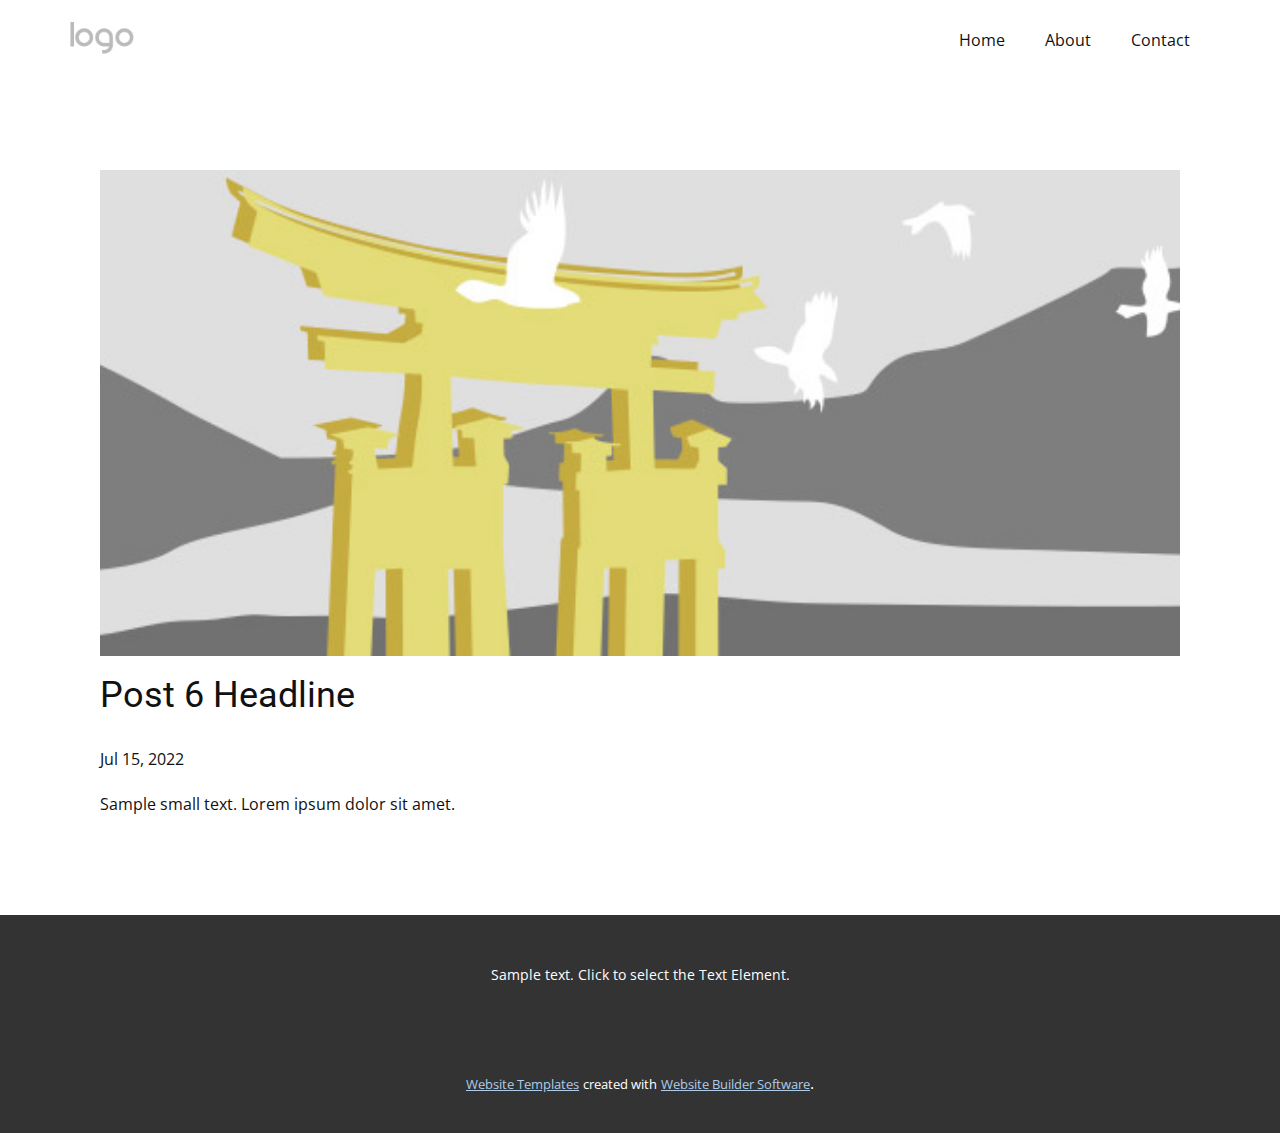
<file: blog/post-5.html>
<!doctype html>
<html style="font-size: 16px;" lang="en"><head>
    <meta name="viewport" content="width=device-width, initial-scale=1.0">
    <meta charset="utf-8">
    <meta name="keywords" content="Post 1 Headline">
    <meta name="description" content="">
    <title>Post 6 Headline</title>
    <link rel="stylesheet" href="../nicepage.css" media="screen">
<link rel="stylesheet" href="../Post-Template.css" media="screen">
    <script class="u-script" type="text/javascript" src="../jquery.js" defer=""></script>
    <script class="u-script" type="text/javascript" src="../nicepage.js" defer=""></script>
    <meta name="generator" content="Nicepage 4.14.1, nicepage.com">
    <link id="u-theme-google-font" rel="stylesheet" href="https://fonts.googleapis.com/css?family=Roboto:100,100i,300,300i,400,400i,500,500i,700,700i,900,900i|Open+Sans:300,300i,400,400i,500,500i,600,600i,700,700i,800,800i">
    
    
    <script type="application/ld+json">{
		"@context": "http://schema.org",
		"@type": "Organization",
		"name": "",
		"logo": "images/default-logo.png"
}</script>
    <meta name="theme-color" content="#478ac9">
  </head>
  <body class="u-body u-xl-mode" data-lang="en"><header class="u-clearfix u-header u-header" id="sec-cbf8"><div class="u-clearfix u-sheet u-valign-middle u-sheet-1">
        <a href="https://nicepage.com" class="u-image u-logo u-image-1">
          <img src="../images/default-logo.png" class="u-logo-image u-logo-image-1">
        </a>
        <nav class="u-menu u-menu-dropdown u-offcanvas u-menu-1">
          <div class="menu-collapse" style="font-size: 1rem; letter-spacing: 0px;">
            <a class="u-button-style u-custom-left-right-menu-spacing u-custom-padding-bottom u-custom-top-bottom-menu-spacing u-nav-link u-text-active-palette-1-base u-text-hover-palette-2-base" href="#">
              <svg class="u-svg-link" viewBox="0 0 24 24"><use xmlns:xlink="http://www.w3.org/1999/xlink" xlink:href="#menu-hamburger"></use></svg>
              <svg class="u-svg-content" version="1.1" id="menu-hamburger" viewBox="0 0 16 16" x="0px" y="0px" xmlns:xlink="http://www.w3.org/1999/xlink" xmlns="http://www.w3.org/2000/svg"><g><rect y="1" width="16" height="2"></rect><rect y="7" width="16" height="2"></rect><rect y="13" width="16" height="2"></rect>
</g></svg>
            </a>
          </div>
          <div class="u-nav-container">
            <ul class="u-nav u-unstyled u-nav-1"><li class="u-nav-item"><a class="u-button-style u-nav-link u-text-active-palette-1-base u-text-hover-palette-2-base" href="../Home.html" style="padding: 10px 20px;">Home</a>
</li><li class="u-nav-item"><a class="u-button-style u-nav-link u-text-active-palette-1-base u-text-hover-palette-2-base" href="../About.html" style="padding: 10px 20px;">About</a>
</li><li class="u-nav-item"><a class="u-button-style u-nav-link u-text-active-palette-1-base u-text-hover-palette-2-base" href="../Contact.html" style="padding: 10px 20px;">Contact</a>
</li></ul>
          </div>
          <div class="u-nav-container-collapse">
            <div class="u-black u-container-style u-inner-container-layout u-opacity u-opacity-95 u-sidenav">
              <div class="u-inner-container-layout u-sidenav-overflow">
                <div class="u-menu-close"></div>
                <ul class="u-align-center u-nav u-popupmenu-items u-unstyled u-nav-2"><li class="u-nav-item"><a class="u-button-style u-nav-link" href="../Home.html">Home</a>
</li><li class="u-nav-item"><a class="u-button-style u-nav-link" href="../About.html">About</a>
</li><li class="u-nav-item"><a class="u-button-style u-nav-link" href="../Contact.html">Contact</a>
</li></ul>
              </div>
            </div>
            <div class="u-black u-menu-overlay u-opacity u-opacity-70"></div>
          </div>
        </nav>
      </div></header>
    <section class="u-align-center u-clearfix u-section-1" id="sec-edf0">
      <div class="u-clearfix u-sheet u-valign-middle-md u-valign-middle-sm u-valign-middle-xs u-sheet-1"><!--post_details--><!--post_details_options_json--><!--{"source":""}--><!--/post_details_options_json--><!--blog_post-->
        <div class="u-container-style u-expanded-width u-post-details u-post-details-1">
          <div class="u-container-layout u-valign-middle u-container-layout-1"><!--blog_post_image-->
            <img alt="" class="u-blog-control u-expanded-width u-image u-image-default u-image-1" src="[data-uri]"><!--/blog_post_image--><!--blog_post_header-->
            <h2 class="u-blog-control u-text u-text-1">Post 6 Headline</h2><!--/blog_post_header--><!--blog_post_metadata-->
            <div class="u-blog-control u-metadata u-metadata-1"><!--blog_post_metadata_date-->
              <span class="u-meta-date u-meta-icon">Jul 15, 2022</span><!--/blog_post_metadata_date--><!--blog_post_metadata_category-->
              <!--/blog_post_metadata_category--><!--blog_post_metadata_comments-->
              <!--/blog_post_metadata_comments-->
            </div><!--/blog_post_metadata--><!--blog_post_content-->
            <div class="u-align-justify u-blog-control u-post-content u-text u-text-2 fr-view">
  Sample small text. Lorem ipsum dolor sit amet.
  </div><!--/blog_post_content-->
          </div>
        </div><!--/blog_post--><!--/post_details-->
      </div>
    </section>
    
    
    <footer class="u-align-center u-clearfix u-footer u-grey-80 u-footer" id="sec-f2af"><div class="u-clearfix u-sheet u-sheet-1">
        <p class="u-small-text u-text u-text-variant u-text-1">Sample text. Click to select the Text Element.</p>
      </div></footer>
    <section class="u-backlink u-clearfix u-grey-80">
      <a class="u-link" href="https://nicepage.com/website-templates" target="_blank">
        <span>Website Templates</span>
      </a>
      <p class="u-text">
        <span>created with</span>
      </p>
      <a class="u-link" href="" target="_blank">
        <span>Website Builder Software</span>
      </a>. 
    </section>
  
</body></html>
</file>
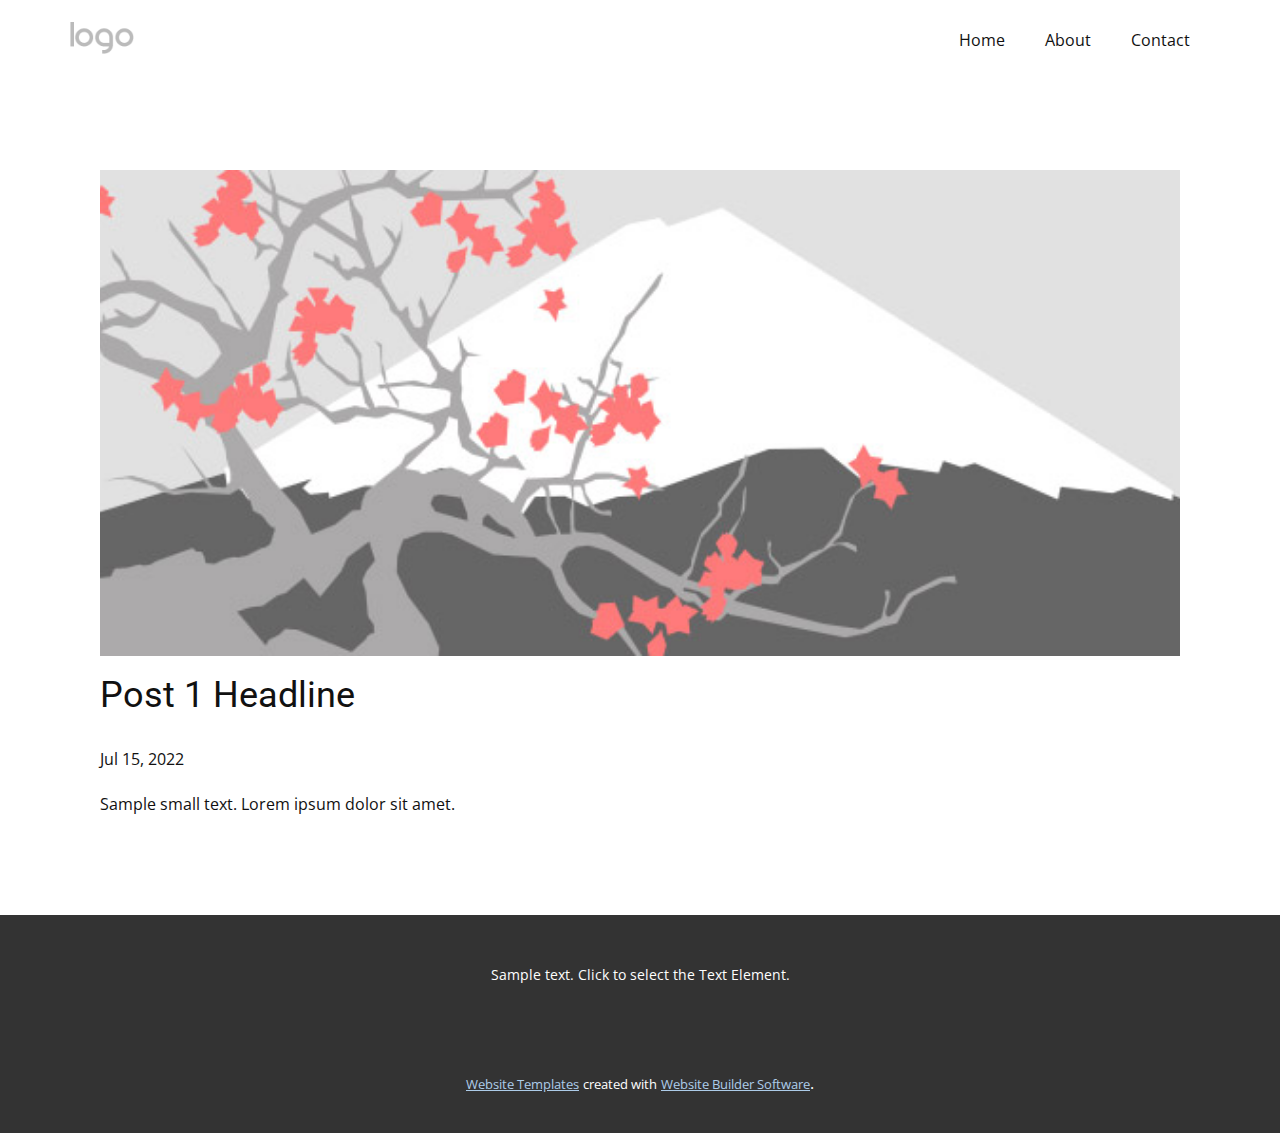
<file: blog/post.html>
<!doctype html>
<html style="font-size: 16px;" lang="en"><head>
    <meta name="viewport" content="width=device-width, initial-scale=1.0">
    <meta charset="utf-8">
    <meta name="keywords" content="Post 1 Headline">
    <meta name="description" content="">
    <title>Post 1 Headline</title>
    <link rel="stylesheet" href="../nicepage.css" media="screen">
<link rel="stylesheet" href="../Post-Template.css" media="screen">
    <script class="u-script" type="text/javascript" src="../jquery.js" defer=""></script>
    <script class="u-script" type="text/javascript" src="../nicepage.js" defer=""></script>
    <meta name="generator" content="Nicepage 4.14.1, nicepage.com">
    <link id="u-theme-google-font" rel="stylesheet" href="https://fonts.googleapis.com/css?family=Roboto:100,100i,300,300i,400,400i,500,500i,700,700i,900,900i|Open+Sans:300,300i,400,400i,500,500i,600,600i,700,700i,800,800i">
    
    
    <script type="application/ld+json">{
		"@context": "http://schema.org",
		"@type": "Organization",
		"name": "",
		"logo": "images/default-logo.png"
}</script>
    <meta name="theme-color" content="#478ac9">
  </head>
  <body class="u-body u-xl-mode" data-lang="en"><header class="u-clearfix u-header u-header" id="sec-cbf8"><div class="u-clearfix u-sheet u-valign-middle u-sheet-1">
        <a href="https://nicepage.com" class="u-image u-logo u-image-1">
          <img src="../images/default-logo.png" class="u-logo-image u-logo-image-1">
        </a>
        <nav class="u-menu u-menu-dropdown u-offcanvas u-menu-1">
          <div class="menu-collapse" style="font-size: 1rem; letter-spacing: 0px;">
            <a class="u-button-style u-custom-left-right-menu-spacing u-custom-padding-bottom u-custom-top-bottom-menu-spacing u-nav-link u-text-active-palette-1-base u-text-hover-palette-2-base" href="#">
              <svg class="u-svg-link" viewBox="0 0 24 24"><use xmlns:xlink="http://www.w3.org/1999/xlink" xlink:href="#menu-hamburger"></use></svg>
              <svg class="u-svg-content" version="1.1" id="menu-hamburger" viewBox="0 0 16 16" x="0px" y="0px" xmlns:xlink="http://www.w3.org/1999/xlink" xmlns="http://www.w3.org/2000/svg"><g><rect y="1" width="16" height="2"></rect><rect y="7" width="16" height="2"></rect><rect y="13" width="16" height="2"></rect>
</g></svg>
            </a>
          </div>
          <div class="u-nav-container">
            <ul class="u-nav u-unstyled u-nav-1"><li class="u-nav-item"><a class="u-button-style u-nav-link u-text-active-palette-1-base u-text-hover-palette-2-base" href="../Home.html" style="padding: 10px 20px;">Home</a>
</li><li class="u-nav-item"><a class="u-button-style u-nav-link u-text-active-palette-1-base u-text-hover-palette-2-base" href="../About.html" style="padding: 10px 20px;">About</a>
</li><li class="u-nav-item"><a class="u-button-style u-nav-link u-text-active-palette-1-base u-text-hover-palette-2-base" href="../Contact.html" style="padding: 10px 20px;">Contact</a>
</li></ul>
          </div>
          <div class="u-nav-container-collapse">
            <div class="u-black u-container-style u-inner-container-layout u-opacity u-opacity-95 u-sidenav">
              <div class="u-inner-container-layout u-sidenav-overflow">
                <div class="u-menu-close"></div>
                <ul class="u-align-center u-nav u-popupmenu-items u-unstyled u-nav-2"><li class="u-nav-item"><a class="u-button-style u-nav-link" href="../Home.html">Home</a>
</li><li class="u-nav-item"><a class="u-button-style u-nav-link" href="../About.html">About</a>
</li><li class="u-nav-item"><a class="u-button-style u-nav-link" href="../Contact.html">Contact</a>
</li></ul>
              </div>
            </div>
            <div class="u-black u-menu-overlay u-opacity u-opacity-70"></div>
          </div>
        </nav>
      </div></header>
    <section class="u-align-center u-clearfix u-section-1" id="sec-edf0">
      <div class="u-clearfix u-sheet u-valign-middle-md u-valign-middle-sm u-valign-middle-xs u-sheet-1"><!--post_details--><!--post_details_options_json--><!--{"source":""}--><!--/post_details_options_json--><!--blog_post-->
        <div class="u-container-style u-expanded-width u-post-details u-post-details-1">
          <div class="u-container-layout u-valign-middle u-container-layout-1"><!--blog_post_image-->
            <img alt="" class="u-blog-control u-expanded-width u-image u-image-default u-image-1" src="[data-uri]"><!--/blog_post_image--><!--blog_post_header-->
            <h2 class="u-blog-control u-text u-text-1">Post 1 Headline</h2><!--/blog_post_header--><!--blog_post_metadata-->
            <div class="u-blog-control u-metadata u-metadata-1"><!--blog_post_metadata_date-->
              <span class="u-meta-date u-meta-icon">Jul 15, 2022</span><!--/blog_post_metadata_date--><!--blog_post_metadata_category-->
              <!--/blog_post_metadata_category--><!--blog_post_metadata_comments-->
              <!--/blog_post_metadata_comments-->
            </div><!--/blog_post_metadata--><!--blog_post_content-->
            <div class="u-align-justify u-blog-control u-post-content u-text u-text-2 fr-view">
  Sample small text. Lorem ipsum dolor sit amet.
  </div><!--/blog_post_content-->
          </div>
        </div><!--/blog_post--><!--/post_details-->
      </div>
    </section>
    
    
    <footer class="u-align-center u-clearfix u-footer u-grey-80 u-footer" id="sec-f2af"><div class="u-clearfix u-sheet u-sheet-1">
        <p class="u-small-text u-text u-text-variant u-text-1">Sample text. Click to select the Text Element.</p>
      </div></footer>
    <section class="u-backlink u-clearfix u-grey-80">
      <a class="u-link" href="https://nicepage.com/website-templates" target="_blank">
        <span>Website Templates</span>
      </a>
      <p class="u-text">
        <span>created with</span>
      </p>
      <a class="u-link" href="" target="_blank">
        <span>Website Builder Software</span>
      </a>. 
    </section>
  
</body></html>
</file>
